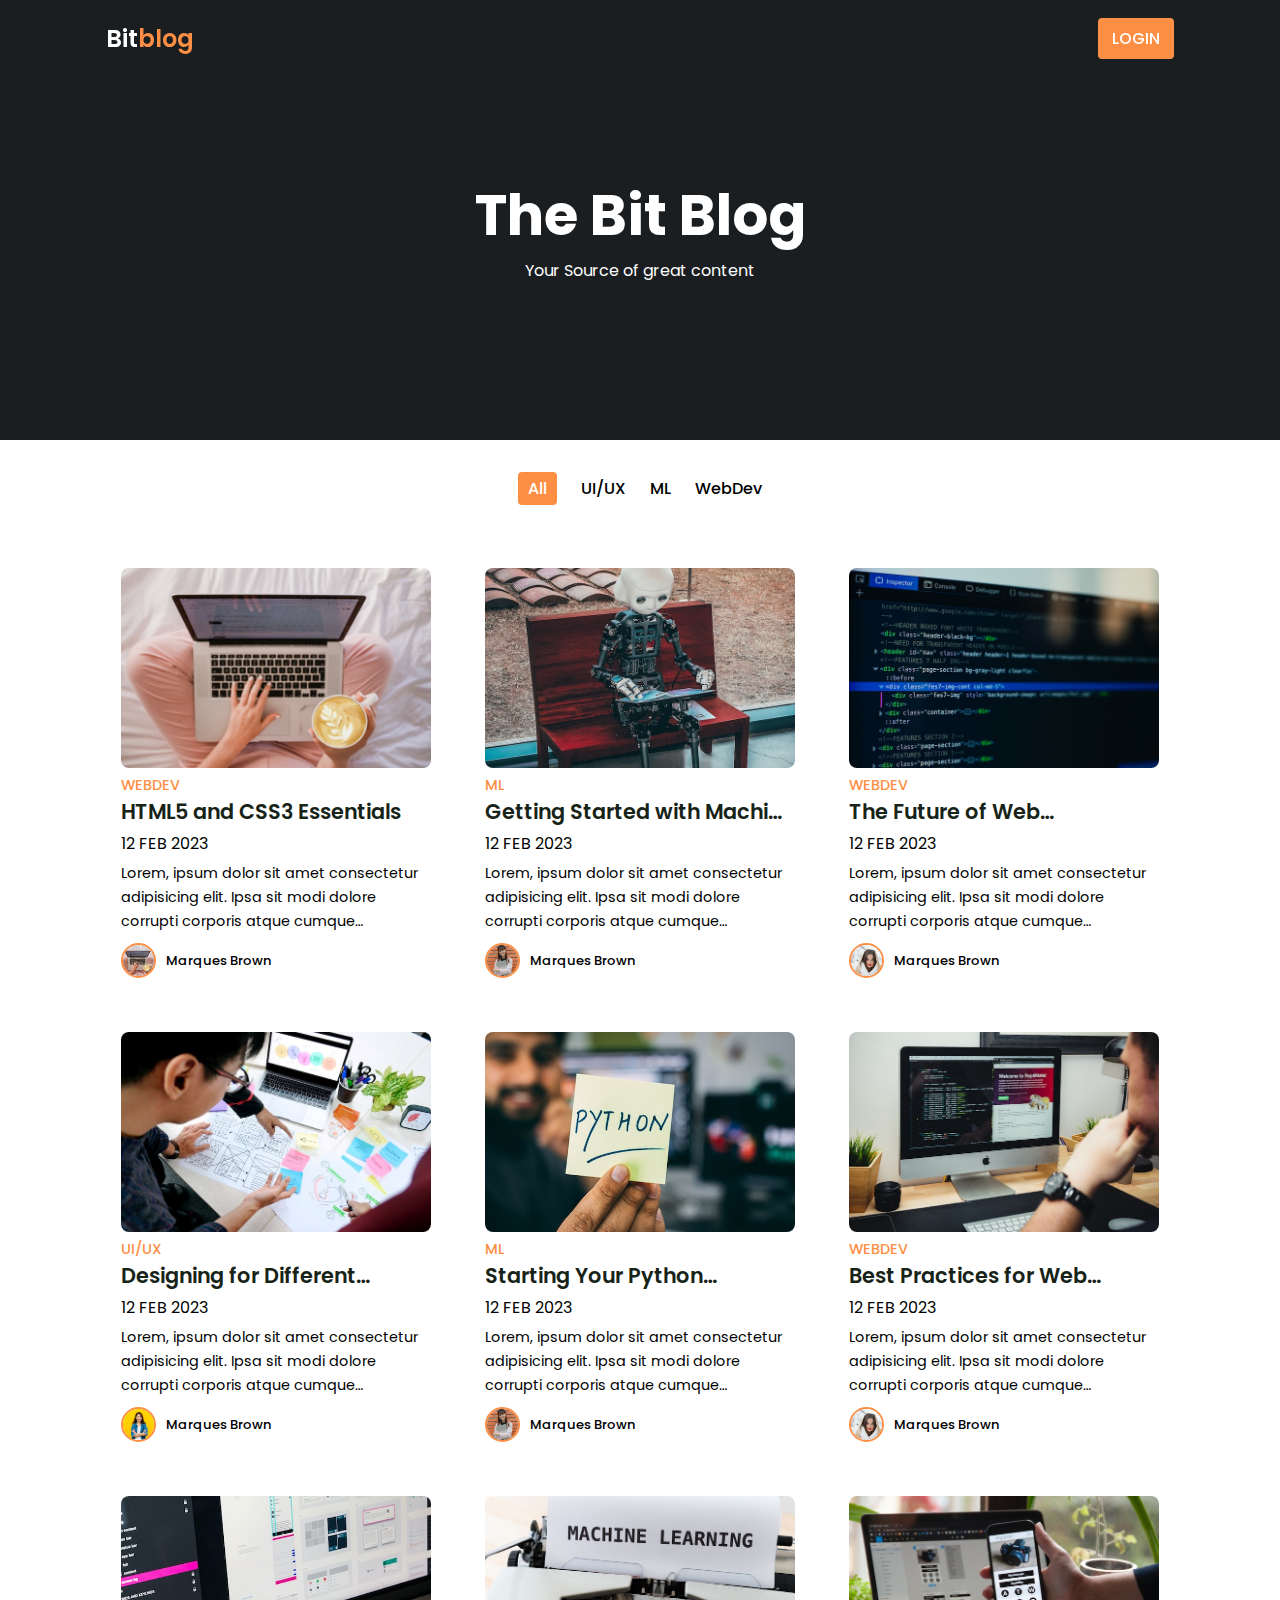
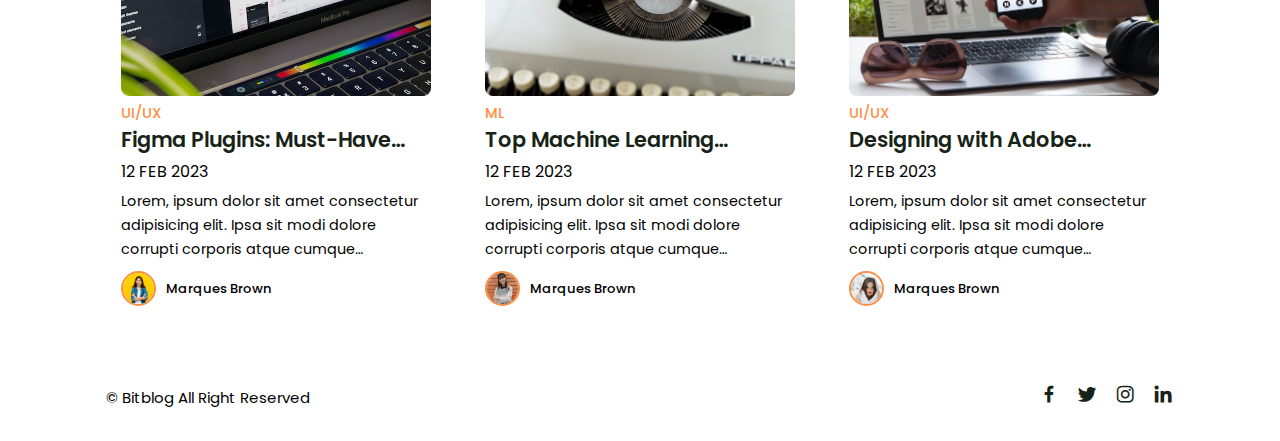
<file: index.html>
<!DOCTYPE html>
<html lang="en">
<head>
    <meta charset="UTF-8">
    <meta http-equiv="X-UA-Compatible" content="IE=edge">
    <meta name="viewport" content="width=device-width, initial-scale=1.0">
    <title>Blog Website</title>
    <link rel="stylesheet" href="css/style.css">
    <link href='https://unpkg.com/boxicons@2.1.4/css/boxicons.min.css' rel='stylesheet'>
    

</head>
<body>
    
    <header>
        <div class="nav container">
        <a href="#" class="logo">Bit<span>blog</span></a>
        <a href="#" class="login">Login</a>
    </div>
    </header>

    <section class="home" id="home">
        <div class="home-text container">
            <h2 class="home-title">The Bit Blog</h2>
            <span class="home-subtitle">Your Source of great content</span>
        </div>
    </section>
    
    <div class="post-filter container">
        <span class="filter-item active-filter" data-filter="all">All</span>
        <span class="filter-item " data-filter="ui">UI/UX</span>
        <span class="filter-item " data-filter="ml">ML</span>
        <span class="filter-item " data-filter="webdev">WebDev</span>
    </div>
<!--Post box 1-->
    <section class="post container">
        <div class="post-box webdev">
            <img src="img/web1.jpg" alt="" class="post-img">
            <h2 class="category">WebDev</h2>
            <a href="post-page1.html" class="post-title">
                HTML5 and CSS3 Essentials
            </a>
            <span class="post-date">12 feb 2023</span>
            <p class="post-description">Lorem, ipsum dolor sit amet consectetur adipisicing elit. Ipsa sit modi dolore corrupti corporis atque cumque consectetur cum culpa, iste at doloribus. Delectus doloribus, officia pariatur accusamus officiis libero neque!</p>
            <div class="profile">
                <img src="img/web1.jpg" alt="" class="profile-img">
                <span class="profile-name">Marques Brown</span>
            </div>
        </div>
<!--Post box 2-->
        <div class="post-box ml">
            <img src="img/ml1.jpg" alt="" class="post-img">
            <h2 class="category">ML</h2>
            <a href="post-page2.html" class="post-title">
                Getting Started with Machine Learning
            </a>
            <span class="post-date">12 feb 2023</span>
            <p class="post-description">Lorem, ipsum dolor sit amet consectetur adipisicing elit. Ipsa sit modi dolore corrupti corporis atque cumque consectetur cum culpa, iste at doloribus. Delectus doloribus, officia pariatur accusamus officiis libero neque!</p>
            <div class="profile">
                <img src="img/profile-2.jpg" alt="" class="profile-img">
                <span class="profile-name">Marques Brown</span>
            </div>
        </div>
<!--Post box 3-->
        <div class="post-box webdev">
            <img src="img/web2.jpg" alt="" class="post-img">
            <h2 class="category">WebDev</h2>
            <a href="post-page3.html" class="post-title">
                The Future of Web Development
            </a>
            <span class="post-date">12 feb 2023</span>
            <p class="post-description">Lorem, ipsum dolor sit amet consectetur adipisicing elit. Ipsa sit modi dolore corrupti corporis atque cumque consectetur cum culpa, iste at doloribus. Delectus doloribus, officia pariatur accusamus officiis libero neque!</p>
            <div class="profile">
                <img src="img/profile-3.jpg" alt="" class="profile-img">
                <span class="profile-name">Marques Brown</span>
            </div>
        </div>
<!--Post box 4-->
        <div class="post-box ui">
            <img src="img/ui1.jpg" alt="" class="post-img">
            <h2 class="category">UI/UX</h2>
            <a href="post-page4.html" class="post-title">
                Designing for Different Platforms with Figma
            </a>
            <span class="post-date">12 feb 2023</span>
            <p class="post-description">Lorem, ipsum dolor sit amet consectetur adipisicing elit. Ipsa sit modi dolore corrupti corporis atque cumque consectetur cum culpa, iste at doloribus. Delectus doloribus, officia pariatur accusamus officiis libero neque!</p>
            <div class="profile">
                <img src="img/profile-1.jpg" alt="" class="profile-img">
                <span class="profile-name">Marques Brown</span>
            </div>
        </div>
<!--Post box 5-->
        <div class="post-box ml">
            <img src="img/ml2.jpg" alt="" class="post-img">
            <h2 class="category">ML</h2>
            <a href="post-page5.html" class="post-title">
                Starting Your Python Programming Journey
            </a>
            <span class="post-date">12 feb 2023</span>
            <p class="post-description">Lorem, ipsum dolor sit amet consectetur adipisicing elit. Ipsa sit modi dolore corrupti corporis atque cumque consectetur cum culpa, iste at doloribus. Delectus doloribus, officia pariatur accusamus officiis libero neque!</p>
            <div class="profile">
                <img src="img/profile-2.jpg" alt="" class="profile-img">
                <span class="profile-name">Marques Brown</span>
            </div>
        </div>
<!--Post box 6-->
        <div class="post-box webdev">
            <img src="img/web3.jpg" alt="" class="post-img">
            <h2 class="category">WebDev</h2>
            <a href="post-page6.html" class="post-title">
                Best Practices for Web Accessibility
            </a>
            <span class="post-date">12 feb 2023</span>
            <p class="post-description">Lorem, ipsum dolor sit amet consectetur adipisicing elit. Ipsa sit modi dolore corrupti corporis atque cumque consectetur cum culpa, iste at doloribus. Delectus doloribus, officia pariatur accusamus officiis libero neque!</p>
            <div class="profile">
                <img src="img/profile-3.jpg" alt="" class="profile-img">
                <span class="profile-name">Marques Brown</span>
            </div>
        </div>
<!--Post box 7-->
        <div class="post-box ui">
            <img src="img/ui2.jpg" alt="" class="post-img">
            <h2 class="category">UI/UX</h2>
            <a href="post-page7.html" class="post-title">
                Figma Plugins: Must-Have Add-ons 
            </a>
            <span class="post-date">12 feb 2023</span>
            <p class="post-description">Lorem, ipsum dolor sit amet consectetur adipisicing elit. Ipsa sit modi dolore corrupti corporis atque cumque consectetur cum culpa, iste at doloribus. Delectus doloribus, officia pariatur accusamus officiis libero neque!</p>
            <div class="profile">
                <img src="img/profile-1.jpg" alt="" class="profile-img">
                <span class="profile-name">Marques Brown</span>
            </div>
        </div>
<!--Post box 8-->
        <div class="post-box ml">
            <img src="img/ml3.jpg" alt="" class="post-img">
            <h2 class="category">ML</h2>
            <a href="post-page8.html" class="post-title">
                Top Machine Learning Algorithms 
            </a>
            <span class="post-date">12 feb 2023</span>
            <p class="post-description">Lorem, ipsum dolor sit amet consectetur adipisicing elit. Ipsa sit modi dolore corrupti corporis atque cumque consectetur cum culpa, iste at doloribus. Delectus doloribus, officia pariatur accusamus officiis libero neque!</p>
            <div class="profile">
                <img src="img/profile-2.jpg" alt="" class="profile-img">
                <span class="profile-name">Marques Brown</span>
            </div>
        </div>
<!--Post box 9-->
        <div class="post-box ui">
            <img src="img/ui3.jpg" alt="" class="post-img">
            <h2 class="category">UI/UX</h2>
            <a href="post-page9.html" class="post-title">
                Designing with Adobe InDesign
            </a>
            <span class="post-date">12 feb 2023</span>
            <p class="post-description">Lorem, ipsum dolor sit amet consectetur adipisicing elit. Ipsa sit modi dolore corrupti corporis atque cumque consectetur cum culpa, iste at doloribus. Delectus doloribus, officia pariatur accusamus officiis libero neque!</p>
            <div class="profile">
                <img src="img/profile-3.jpg" alt="" class="profile-img">
                <span class="profile-name">Marques Brown</span>
            </div>
        </div>
    </section>

    <div class="footer container">
        <p>&#169; Bitblog All Right Reserved</p>
        <div class="social">
            <a href="#"><i class="bx bxl-facebook"></i></a>
            <a href="#"><i class="bx bxl-twitter"></i></a>
            <a href="#"><i class="bx bxl-instagram"></i></a>
            <a href="#"><i class="bx bxl-linkedin"></i></a>
            
        </div>
    </div>









    <script src="https://code.jquery.com/jquery-3.6.4.js" integrity="sha256-a9jBBRygX1Bh5lt8GZjXDzyOB+bWve9EiO7tROUtj/E=" crossorigin="anonymous"></script>

<script src="js/main.js"></script>
</body>
</html>
</file>
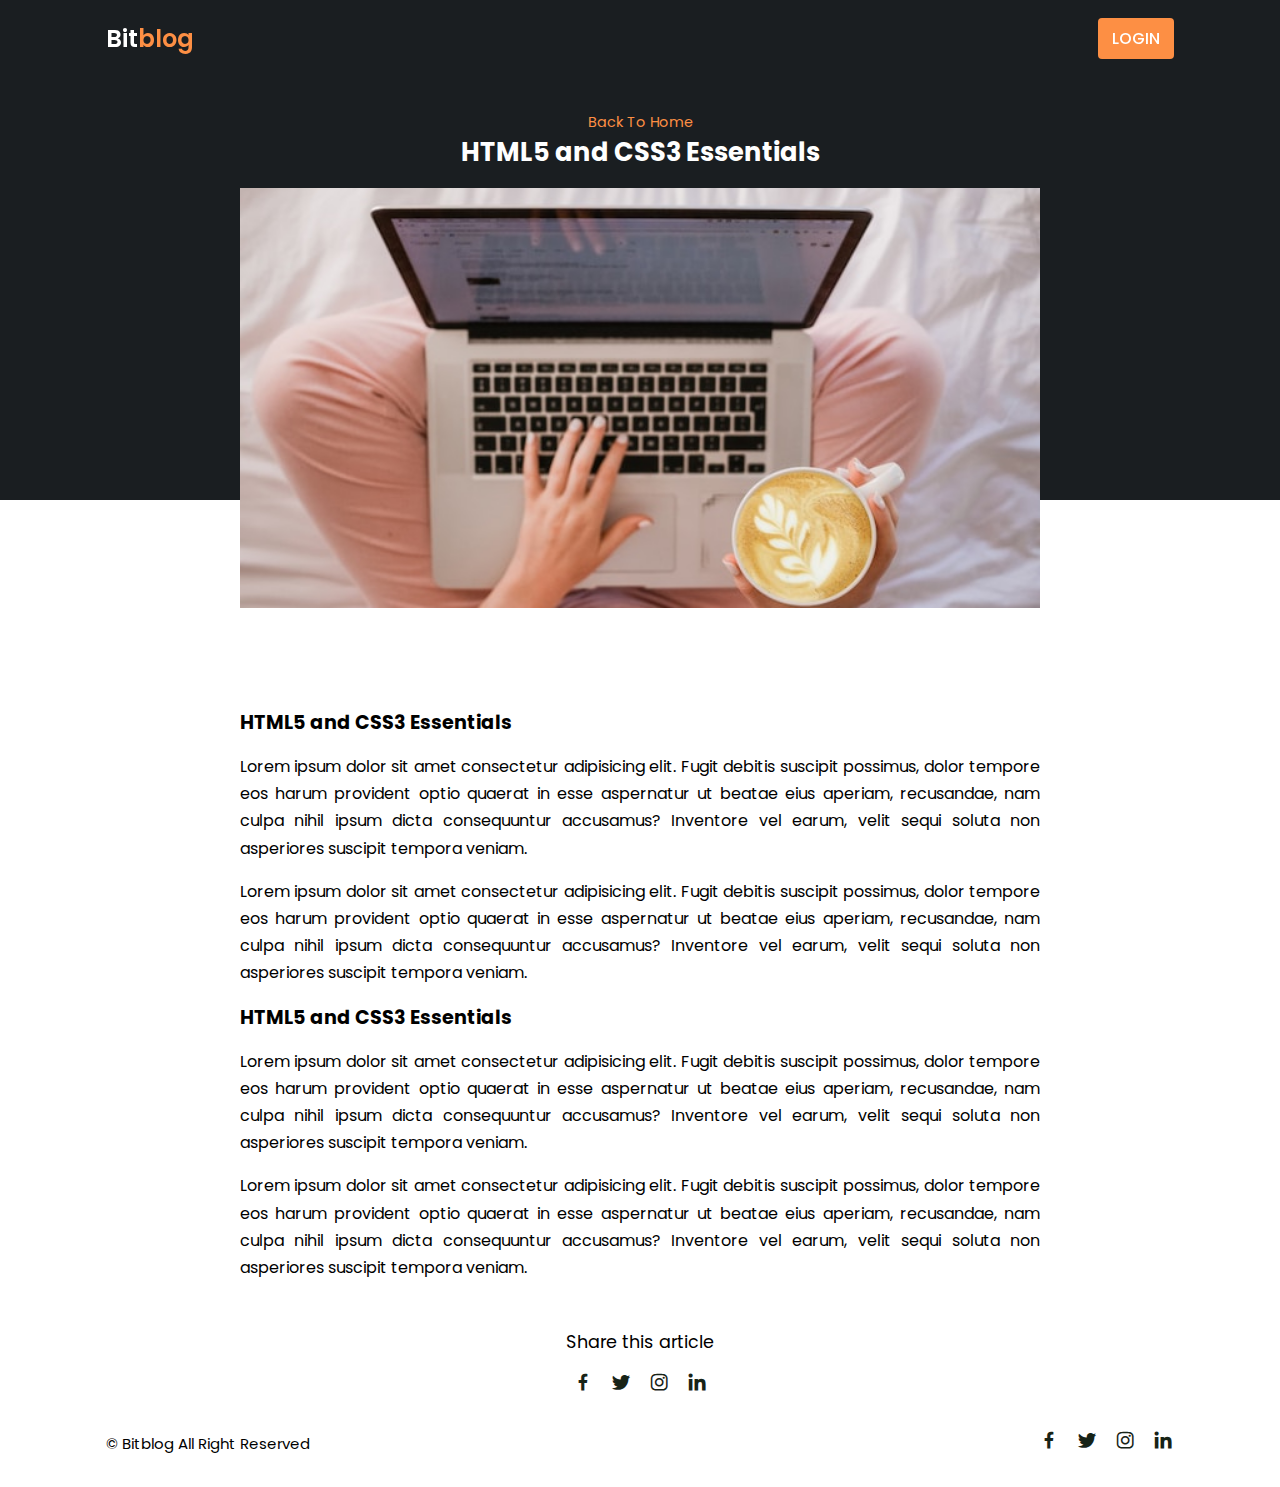
<file: post-page1.html>
<!DOCTYPE html>
<html lang="en">
<head>
    <meta charset="UTF-8">
    <meta http-equiv="X-UA-Compatible" content="IE=edge">
    <meta name="viewport" content="width=device-width, initial-scale=1.0">
    <title>Post Page</title>
    <link rel="stylesheet" href="css/style.css">
    <link href='https://unpkg.com/boxicons@2.1.4/css/boxicons.min.css' rel='stylesheet'>
    

</head>
<body>
    
    <header>
        <div class="nav container">
        <a href="index.html" class="logo">Bit<span>blog</span></a>
        <a href="#" class="login">Login</a>
    </div>
    </header>
    <section class="post-header">
        <div class="header-content post-container">
            <a href="index.html" class="back-home">Back To Home</a>
            <h1 class="header-title">HTML5 and CSS3 Essentials</h1>
            <img src="img/web1.jpg" alt="" class="header-img">
        </div>
    </section>
    
    
    <section class="post-content post-container">
        <h2 class="sub-heading">HTML5 and CSS3 Essentials</h2>
        <p class="post-text">Lorem ipsum dolor sit amet consectetur adipisicing elit. Fugit debitis suscipit possimus, dolor tempore eos harum provident optio quaerat in esse aspernatur ut beatae eius aperiam, recusandae, nam culpa nihil ipsum dicta consequuntur accusamus? Inventore vel earum, velit sequi soluta non asperiores suscipit tempora veniam.</p>
        <p class="post-text">Lorem ipsum dolor sit amet consectetur adipisicing elit. Fugit debitis suscipit possimus, dolor tempore eos harum provident optio quaerat in esse aspernatur ut beatae eius aperiam, recusandae, nam culpa nihil ipsum dicta consequuntur accusamus? Inventore vel earum, velit sequi soluta non asperiores suscipit tempora veniam.</p>
        <h2 class="sub-heading">HTML5 and CSS3 Essentials</h2>
        <p class="post-text">Lorem ipsum dolor sit amet consectetur adipisicing elit. Fugit debitis suscipit possimus, dolor tempore eos harum provident optio quaerat in esse aspernatur ut beatae eius aperiam, recusandae, nam culpa nihil ipsum dicta consequuntur accusamus? Inventore vel earum, velit sequi soluta non asperiores suscipit tempora veniam.</p>
        <p class="post-text">Lorem ipsum dolor sit amet consectetur adipisicing elit. Fugit debitis suscipit possimus, dolor tempore eos harum provident optio quaerat in esse aspernatur ut beatae eius aperiam, recusandae, nam culpa nihil ipsum dicta consequuntur accusamus? Inventore vel earum, velit sequi soluta non asperiores suscipit tempora veniam.</p>
    </section>

    <div class="share post-container">
        <span class="share-title">Share this article</span>
        <div class="social">
            <a href="#"><i class="bx bxl-facebook"></i></a>
            <a href="#"><i class="bx bxl-twitter"></i></a>
            <a href="#"><i class="bx bxl-instagram"></i></a>
            <a href="#"><i class="bx bxl-linkedin"></i></a>
            
        </div>
    </div>


    <div class="footer container">
        <p>&#169; Bitblog All Right Reserved</p>
        <div class="social">
            <a href="#"><i class="bx bxl-facebook"></i></a>
            <a href="#"><i class="bx bxl-twitter"></i></a>
            <a href="#"><i class="bx bxl-instagram"></i></a>
            <a href="#"><i class="bx bxl-linkedin"></i></a>
            
        </div>
    </div>









    <script src="https://code.jquery.com/jquery-3.6.4.js" integrity="sha256-a9jBBRygX1Bh5lt8GZjXDzyOB+bWve9EiO7tROUtj/E=" crossorigin="anonymous"></script>

<script src="js/main.js"></script>
</body>
</html>
</file>
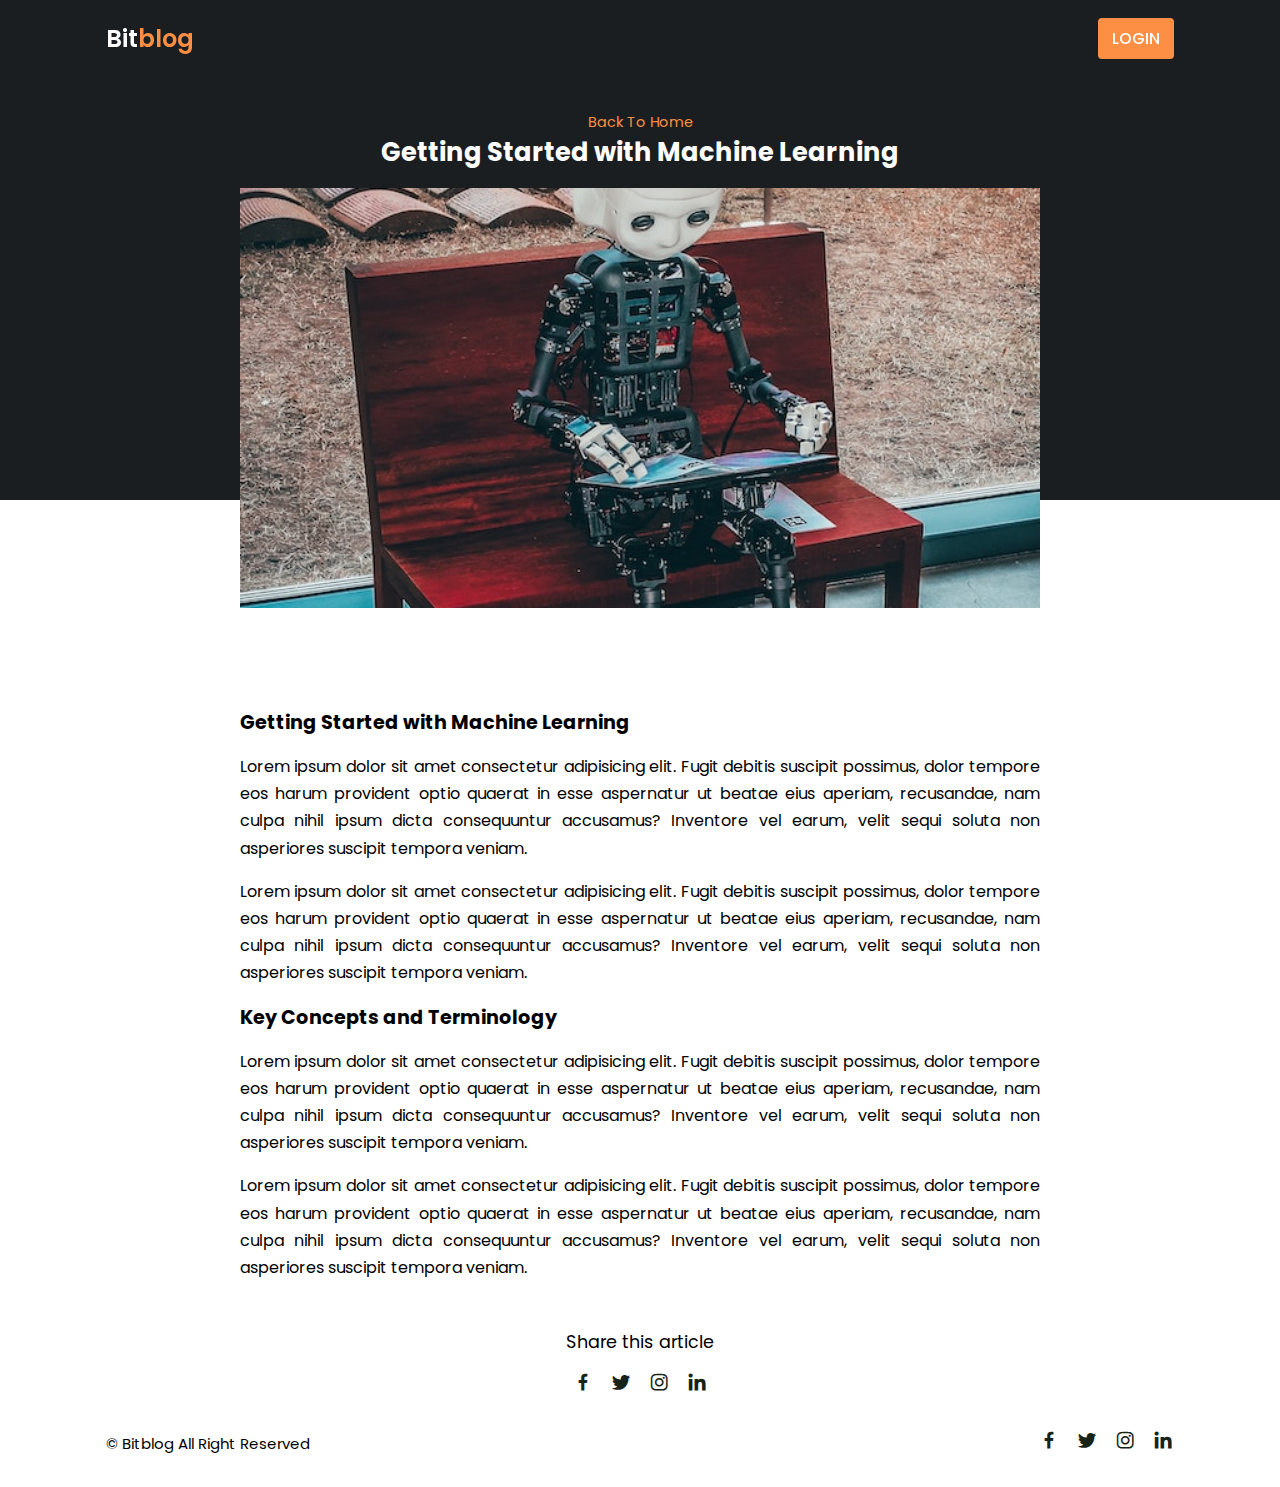
<file: post-page2.html>
<!DOCTYPE html>
<html lang="en">
<head>
    <meta charset="UTF-8">
    <meta http-equiv="X-UA-Compatible" content="IE=edge">
    <meta name="viewport" content="width=device-width, initial-scale=1.0">
    <title>Post Page</title>
    <link rel="stylesheet" href="css/style.css">
    <link href='https://unpkg.com/boxicons@2.1.4/css/boxicons.min.css' rel='stylesheet'>
    

</head>
<body>
    
    <header>
        <div class="nav container">
        <a href="index.html" class="logo">Bit<span>blog</span></a>
        <a href="#" class="login">Login</a>
    </div>
    </header>
    <section class="post-header">
        <div class="header-content post-container">
            <a href="index.html" class="back-home">Back To Home</a>
            <h1 class="header-title">Getting Started with Machine Learning</h1>
            <img src="img/ml1.jpg" alt="" class="header-img">
        </div>
    </section>
    
    
    <section class="post-content post-container">
        <h2 class="sub-heading">Getting Started with Machine Learning</h2>
        <p class="post-text">Lorem ipsum dolor sit amet consectetur adipisicing elit. Fugit debitis suscipit possimus, dolor tempore eos harum provident optio quaerat in esse aspernatur ut beatae eius aperiam, recusandae, nam culpa nihil ipsum dicta consequuntur accusamus? Inventore vel earum, velit sequi soluta non asperiores suscipit tempora veniam.</p>
        <p class="post-text">Lorem ipsum dolor sit amet consectetur adipisicing elit. Fugit debitis suscipit possimus, dolor tempore eos harum provident optio quaerat in esse aspernatur ut beatae eius aperiam, recusandae, nam culpa nihil ipsum dicta consequuntur accusamus? Inventore vel earum, velit sequi soluta non asperiores suscipit tempora veniam.</p>
        <h2 class="sub-heading">Key Concepts and Terminology</h2>
        <p class="post-text">Lorem ipsum dolor sit amet consectetur adipisicing elit. Fugit debitis suscipit possimus, dolor tempore eos harum provident optio quaerat in esse aspernatur ut beatae eius aperiam, recusandae, nam culpa nihil ipsum dicta consequuntur accusamus? Inventore vel earum, velit sequi soluta non asperiores suscipit tempora veniam.</p>
        <p class="post-text">Lorem ipsum dolor sit amet consectetur adipisicing elit. Fugit debitis suscipit possimus, dolor tempore eos harum provident optio quaerat in esse aspernatur ut beatae eius aperiam, recusandae, nam culpa nihil ipsum dicta consequuntur accusamus? Inventore vel earum, velit sequi soluta non asperiores suscipit tempora veniam.</p>
    </section>

    <div class="share post-container">
        <span class="share-title">Share this article</span>
        <div class="social">
            <a href="#"><i class="bx bxl-facebook"></i></a>
            <a href="#"><i class="bx bxl-twitter"></i></a>
            <a href="#"><i class="bx bxl-instagram"></i></a>
            <a href="#"><i class="bx bxl-linkedin"></i></a>
            
        </div>
    </div>


    <div class="footer container">
        <p>&#169; Bitblog All Right Reserved</p>
        <div class="social">
            <a href="#"><i class="bx bxl-facebook"></i></a>
            <a href="#"><i class="bx bxl-twitter"></i></a>
            <a href="#"><i class="bx bxl-instagram"></i></a>
            <a href="#"><i class="bx bxl-linkedin"></i></a>
            
        </div>
    </div>









    <script src="https://code.jquery.com/jquery-3.6.4.js" integrity="sha256-a9jBBRygX1Bh5lt8GZjXDzyOB+bWve9EiO7tROUtj/E=" crossorigin="anonymous"></script>

<script src="js/main.js"></script>
</body>
</html>
</file>
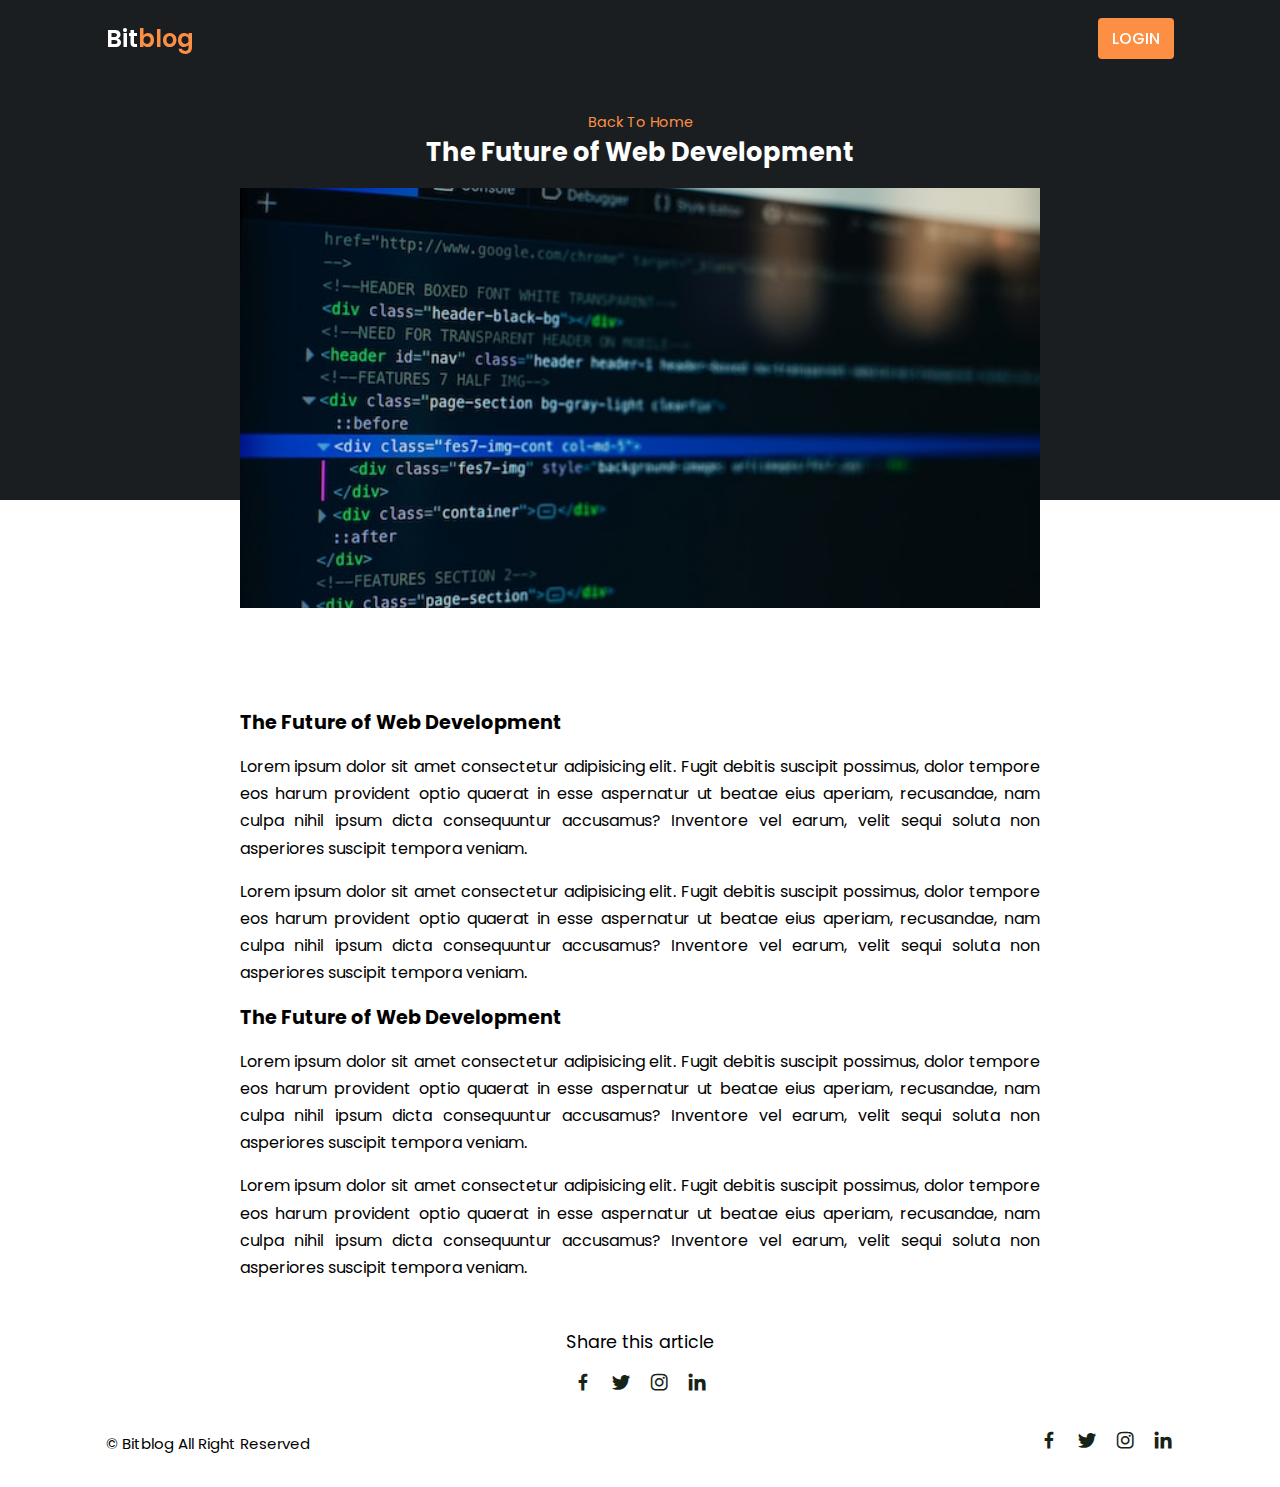
<file: post-page3.html>
<!DOCTYPE html>
<html lang="en">
<head>
    <meta charset="UTF-8">
    <meta http-equiv="X-UA-Compatible" content="IE=edge">
    <meta name="viewport" content="width=device-width, initial-scale=1.0">
    <title>Post Page</title>
    <link rel="stylesheet" href="css/style.css">
    <link href='https://unpkg.com/boxicons@2.1.4/css/boxicons.min.css' rel='stylesheet'>
    

</head>
<body>
    
    <header>
        <div class="nav container">
        <a href="index.html" class="logo">Bit<span>blog</span></a>
        <a href="#" class="login">Login</a>
    </div>
    </header>
    <section class="post-header">
        <div class="header-content post-container">
            <a href="index.html" class="back-home">Back To Home</a>
            <h1 class="header-title">The Future of Web Development</h1>
            <img src="img/web2.jpg" alt="" class="header-img">
        </div>
    </section>
    
    
    <section class="post-content post-container">
        <h2 class="sub-heading">The Future of Web Development</h2>
        <p class="post-text">Lorem ipsum dolor sit amet consectetur adipisicing elit. Fugit debitis suscipit possimus, dolor tempore eos harum provident optio quaerat in esse aspernatur ut beatae eius aperiam, recusandae, nam culpa nihil ipsum dicta consequuntur accusamus? Inventore vel earum, velit sequi soluta non asperiores suscipit tempora veniam.</p>
        <p class="post-text">Lorem ipsum dolor sit amet consectetur adipisicing elit. Fugit debitis suscipit possimus, dolor tempore eos harum provident optio quaerat in esse aspernatur ut beatae eius aperiam, recusandae, nam culpa nihil ipsum dicta consequuntur accusamus? Inventore vel earum, velit sequi soluta non asperiores suscipit tempora veniam.</p>
        <h2 class="sub-heading">The Future of Web Development</h2>
        <p class="post-text">Lorem ipsum dolor sit amet consectetur adipisicing elit. Fugit debitis suscipit possimus, dolor tempore eos harum provident optio quaerat in esse aspernatur ut beatae eius aperiam, recusandae, nam culpa nihil ipsum dicta consequuntur accusamus? Inventore vel earum, velit sequi soluta non asperiores suscipit tempora veniam.</p>
        <p class="post-text">Lorem ipsum dolor sit amet consectetur adipisicing elit. Fugit debitis suscipit possimus, dolor tempore eos harum provident optio quaerat in esse aspernatur ut beatae eius aperiam, recusandae, nam culpa nihil ipsum dicta consequuntur accusamus? Inventore vel earum, velit sequi soluta non asperiores suscipit tempora veniam.</p>
    </section>

    <div class="share post-container">
        <span class="share-title">Share this article</span>
        <div class="social">
            <a href="#"><i class="bx bxl-facebook"></i></a>
            <a href="#"><i class="bx bxl-twitter"></i></a>
            <a href="#"><i class="bx bxl-instagram"></i></a>
            <a href="#"><i class="bx bxl-linkedin"></i></a>
            
        </div>
    </div>


    <div class="footer container">
        <p>&#169; Bitblog All Right Reserved</p>
        <div class="social">
            <a href="#"><i class="bx bxl-facebook"></i></a>
            <a href="#"><i class="bx bxl-twitter"></i></a>
            <a href="#"><i class="bx bxl-instagram"></i></a>
            <a href="#"><i class="bx bxl-linkedin"></i></a>
            
        </div>
    </div>









    <script src="https://code.jquery.com/jquery-3.6.4.js" integrity="sha256-a9jBBRygX1Bh5lt8GZjXDzyOB+bWve9EiO7tROUtj/E=" crossorigin="anonymous"></script>

<script src="js/main.js"></script>
</body>
</html>
</file>
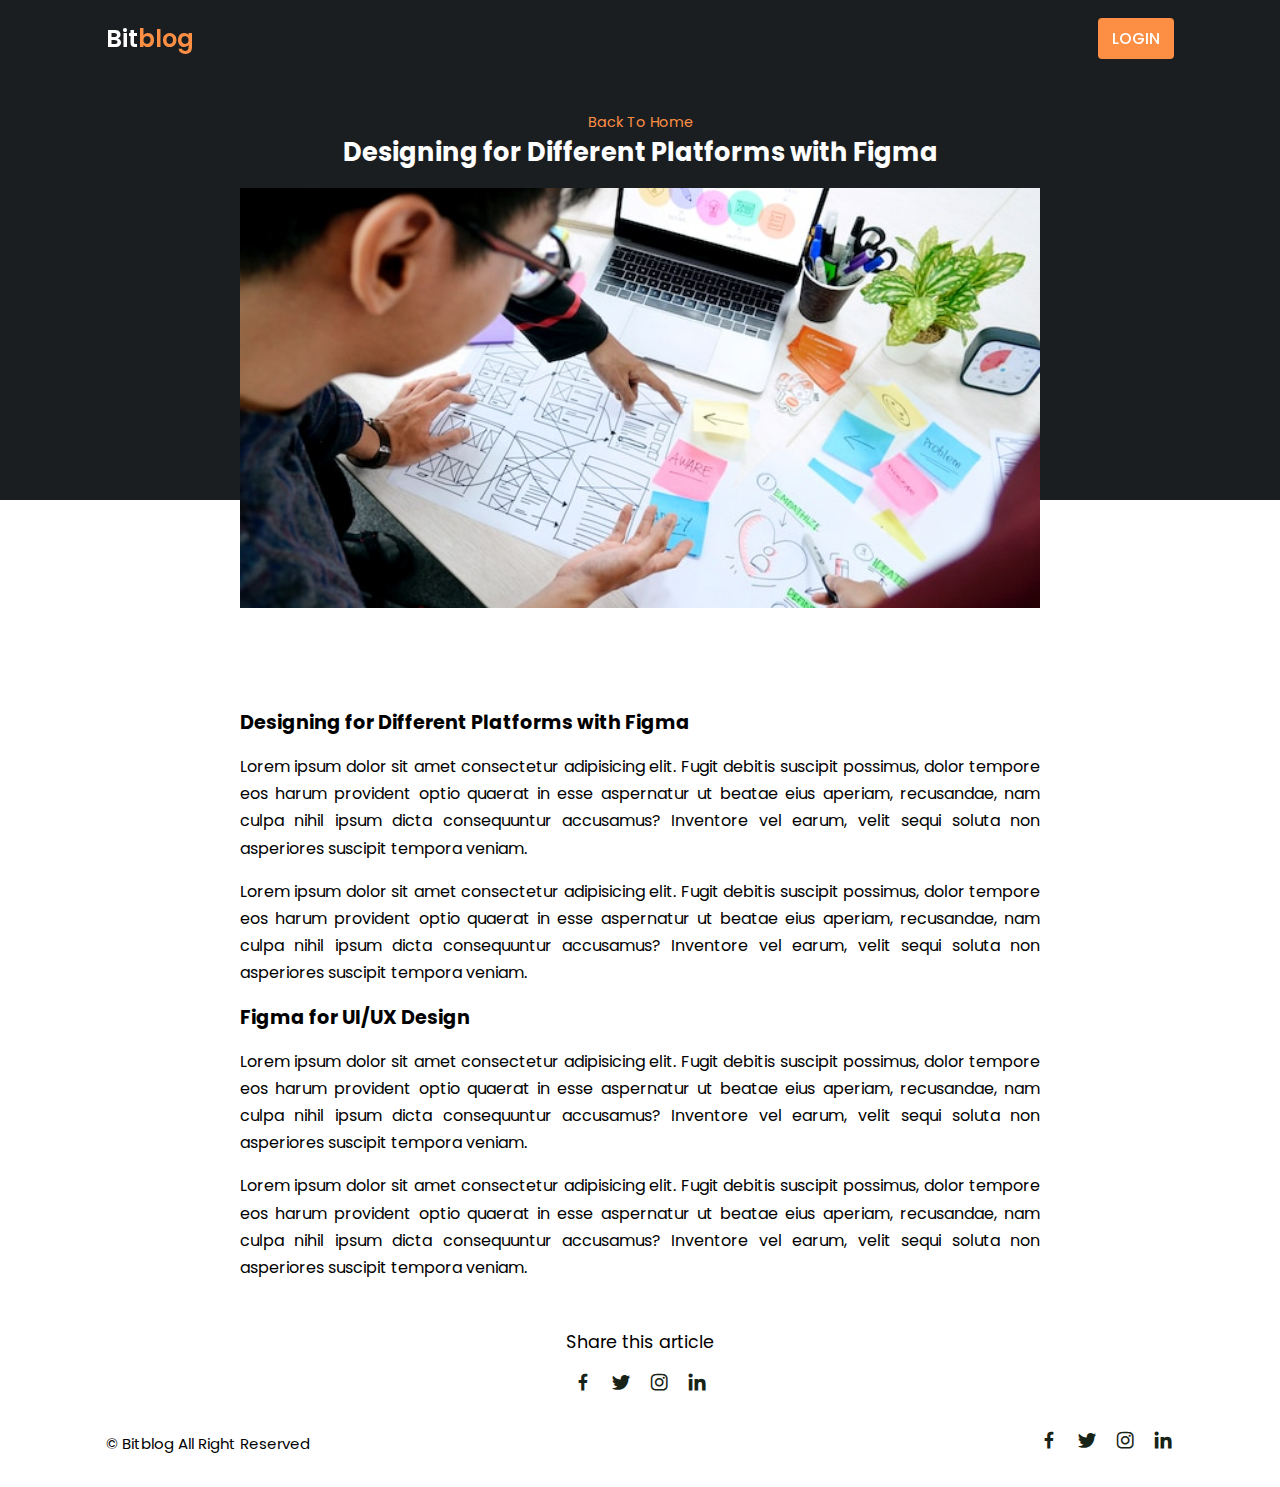
<file: post-page4.html>
<!DOCTYPE html>
<html lang="en">
<head>
    <meta charset="UTF-8">
    <meta http-equiv="X-UA-Compatible" content="IE=edge">
    <meta name="viewport" content="width=device-width, initial-scale=1.0">
    <title>Post Page</title>
    <link rel="stylesheet" href="css/style.css">
    <link href='https://unpkg.com/boxicons@2.1.4/css/boxicons.min.css' rel='stylesheet'>
    

</head>
<body>
    
    <header>
        <div class="nav container">
        <a href="index.html" class="logo">Bit<span>blog</span></a>
        <a href="#" class="login">Login</a>
    </div>
    </header>
    <section class="post-header">
        <div class="header-content post-container">
            <a href="index.html" class="back-home">Back To Home</a>
            <h1 class="header-title">Designing for Different Platforms with Figma</h1>
            <img src="img/ui1.jpg" alt="" class="header-img">
        </div>
    </section>
    
    
    <section class="post-content post-container">
        <h2 class="sub-heading">Designing for Different Platforms with Figma</h2>
        <p class="post-text">Lorem ipsum dolor sit amet consectetur adipisicing elit. Fugit debitis suscipit possimus, dolor tempore eos harum provident optio quaerat in esse aspernatur ut beatae eius aperiam, recusandae, nam culpa nihil ipsum dicta consequuntur accusamus? Inventore vel earum, velit sequi soluta non asperiores suscipit tempora veniam.</p>
        <p class="post-text">Lorem ipsum dolor sit amet consectetur adipisicing elit. Fugit debitis suscipit possimus, dolor tempore eos harum provident optio quaerat in esse aspernatur ut beatae eius aperiam, recusandae, nam culpa nihil ipsum dicta consequuntur accusamus? Inventore vel earum, velit sequi soluta non asperiores suscipit tempora veniam.</p>
        <h2 class="sub-heading">Figma for UI/UX Design</h2>
        <p class="post-text">Lorem ipsum dolor sit amet consectetur adipisicing elit. Fugit debitis suscipit possimus, dolor tempore eos harum provident optio quaerat in esse aspernatur ut beatae eius aperiam, recusandae, nam culpa nihil ipsum dicta consequuntur accusamus? Inventore vel earum, velit sequi soluta non asperiores suscipit tempora veniam.</p>
        <p class="post-text">Lorem ipsum dolor sit amet consectetur adipisicing elit. Fugit debitis suscipit possimus, dolor tempore eos harum provident optio quaerat in esse aspernatur ut beatae eius aperiam, recusandae, nam culpa nihil ipsum dicta consequuntur accusamus? Inventore vel earum, velit sequi soluta non asperiores suscipit tempora veniam.</p>
    </section>

    <div class="share post-container">
        <span class="share-title">Share this article</span>
        <div class="social">
            <a href="#"><i class="bx bxl-facebook"></i></a>
            <a href="#"><i class="bx bxl-twitter"></i></a>
            <a href="#"><i class="bx bxl-instagram"></i></a>
            <a href="#"><i class="bx bxl-linkedin"></i></a>
            
        </div>
    </div>


    <div class="footer container">
        <p>&#169; Bitblog All Right Reserved</p>
        <div class="social">
            <a href="#"><i class="bx bxl-facebook"></i></a>
            <a href="#"><i class="bx bxl-twitter"></i></a>
            <a href="#"><i class="bx bxl-instagram"></i></a>
            <a href="#"><i class="bx bxl-linkedin"></i></a>
            
        </div>
    </div>









    <script src="https://code.jquery.com/jquery-3.6.4.js" integrity="sha256-a9jBBRygX1Bh5lt8GZjXDzyOB+bWve9EiO7tROUtj/E=" crossorigin="anonymous"></script>

<script src="js/main.js"></script>
</body>
</html>
</file>
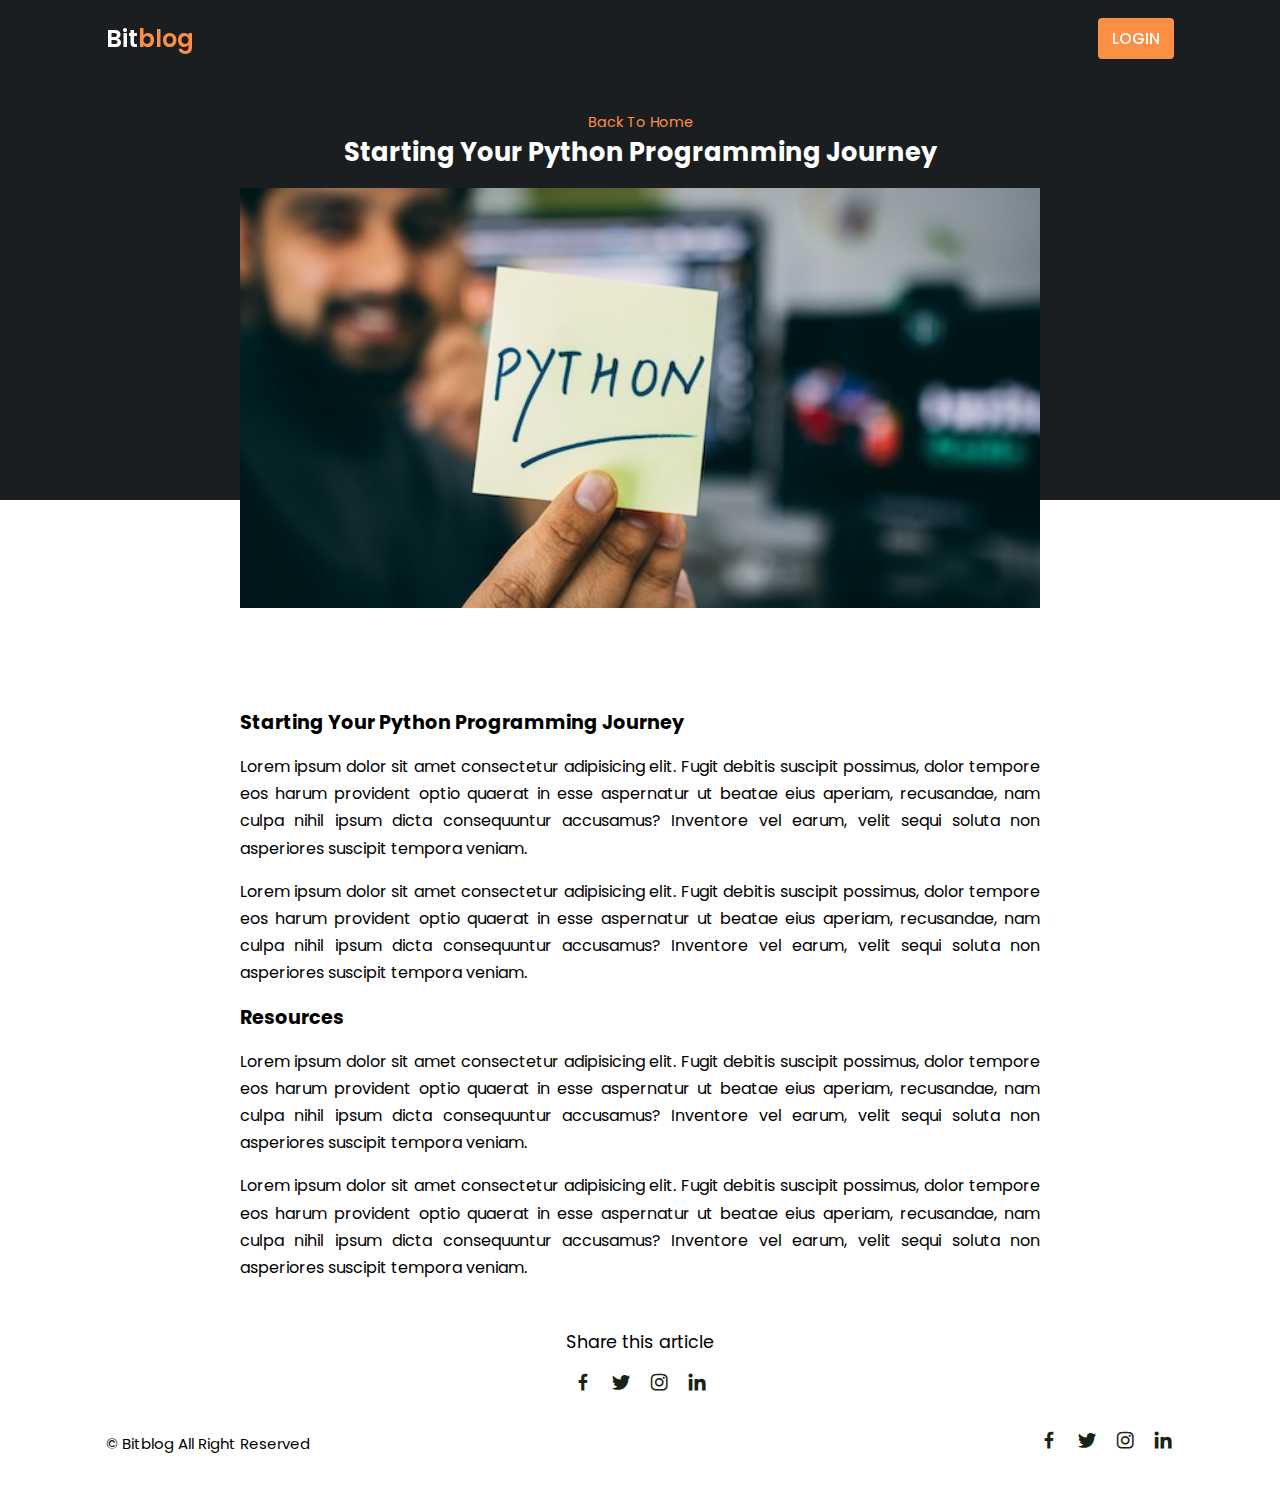
<file: post-page5.html>
<!DOCTYPE html>
<html lang="en">
<head>
    <meta charset="UTF-8">
    <meta http-equiv="X-UA-Compatible" content="IE=edge">
    <meta name="viewport" content="width=device-width, initial-scale=1.0">
    <title>Post Page</title>
    <link rel="stylesheet" href="css/style.css">
    <link href='https://unpkg.com/boxicons@2.1.4/css/boxicons.min.css' rel='stylesheet'>
    

</head>
<body>
    
    <header>
        <div class="nav container">
        <a href="index.html" class="logo">Bit<span>blog</span></a>
        <a href="#" class="login">Login</a>
    </div>
    </header>
    <section class="post-header">
        <div class="header-content post-container">
            <a href="index.html" class="back-home">Back To Home</a>
            <h1 class="header-title">Starting Your Python Programming Journey</h1>
            <img src="img/ml2.jpg" alt="" class="header-img">
        </div>
    </section>
    
    
    <section class="post-content post-container">
        <h2 class="sub-heading">Starting Your Python Programming Journey</h2>
        <p class="post-text">Lorem ipsum dolor sit amet consectetur adipisicing elit. Fugit debitis suscipit possimus, dolor tempore eos harum provident optio quaerat in esse aspernatur ut beatae eius aperiam, recusandae, nam culpa nihil ipsum dicta consequuntur accusamus? Inventore vel earum, velit sequi soluta non asperiores suscipit tempora veniam.</p>
        <p class="post-text">Lorem ipsum dolor sit amet consectetur adipisicing elit. Fugit debitis suscipit possimus, dolor tempore eos harum provident optio quaerat in esse aspernatur ut beatae eius aperiam, recusandae, nam culpa nihil ipsum dicta consequuntur accusamus? Inventore vel earum, velit sequi soluta non asperiores suscipit tempora veniam.</p>
        <h2 class="sub-heading">Resources</h2>
        <p class="post-text">Lorem ipsum dolor sit amet consectetur adipisicing elit. Fugit debitis suscipit possimus, dolor tempore eos harum provident optio quaerat in esse aspernatur ut beatae eius aperiam, recusandae, nam culpa nihil ipsum dicta consequuntur accusamus? Inventore vel earum, velit sequi soluta non asperiores suscipit tempora veniam.</p>
        <p class="post-text">Lorem ipsum dolor sit amet consectetur adipisicing elit. Fugit debitis suscipit possimus, dolor tempore eos harum provident optio quaerat in esse aspernatur ut beatae eius aperiam, recusandae, nam culpa nihil ipsum dicta consequuntur accusamus? Inventore vel earum, velit sequi soluta non asperiores suscipit tempora veniam.</p>
    </section>

    <div class="share post-container">
        <span class="share-title">Share this article</span>
        <div class="social">
            <a href="#"><i class="bx bxl-facebook"></i></a>
            <a href="#"><i class="bx bxl-twitter"></i></a>
            <a href="#"><i class="bx bxl-instagram"></i></a>
            <a href="#"><i class="bx bxl-linkedin"></i></a>
            
        </div>
    </div>


    <div class="footer container">
        <p>&#169; Bitblog All Right Reserved</p>
        <div class="social">
            <a href="#"><i class="bx bxl-facebook"></i></a>
            <a href="#"><i class="bx bxl-twitter"></i></a>
            <a href="#"><i class="bx bxl-instagram"></i></a>
            <a href="#"><i class="bx bxl-linkedin"></i></a>
            
        </div>
    </div>









    <script src="https://code.jquery.com/jquery-3.6.4.js" integrity="sha256-a9jBBRygX1Bh5lt8GZjXDzyOB+bWve9EiO7tROUtj/E=" crossorigin="anonymous"></script>

<script src="js/main.js"></script>
</body>
</html>
</file>
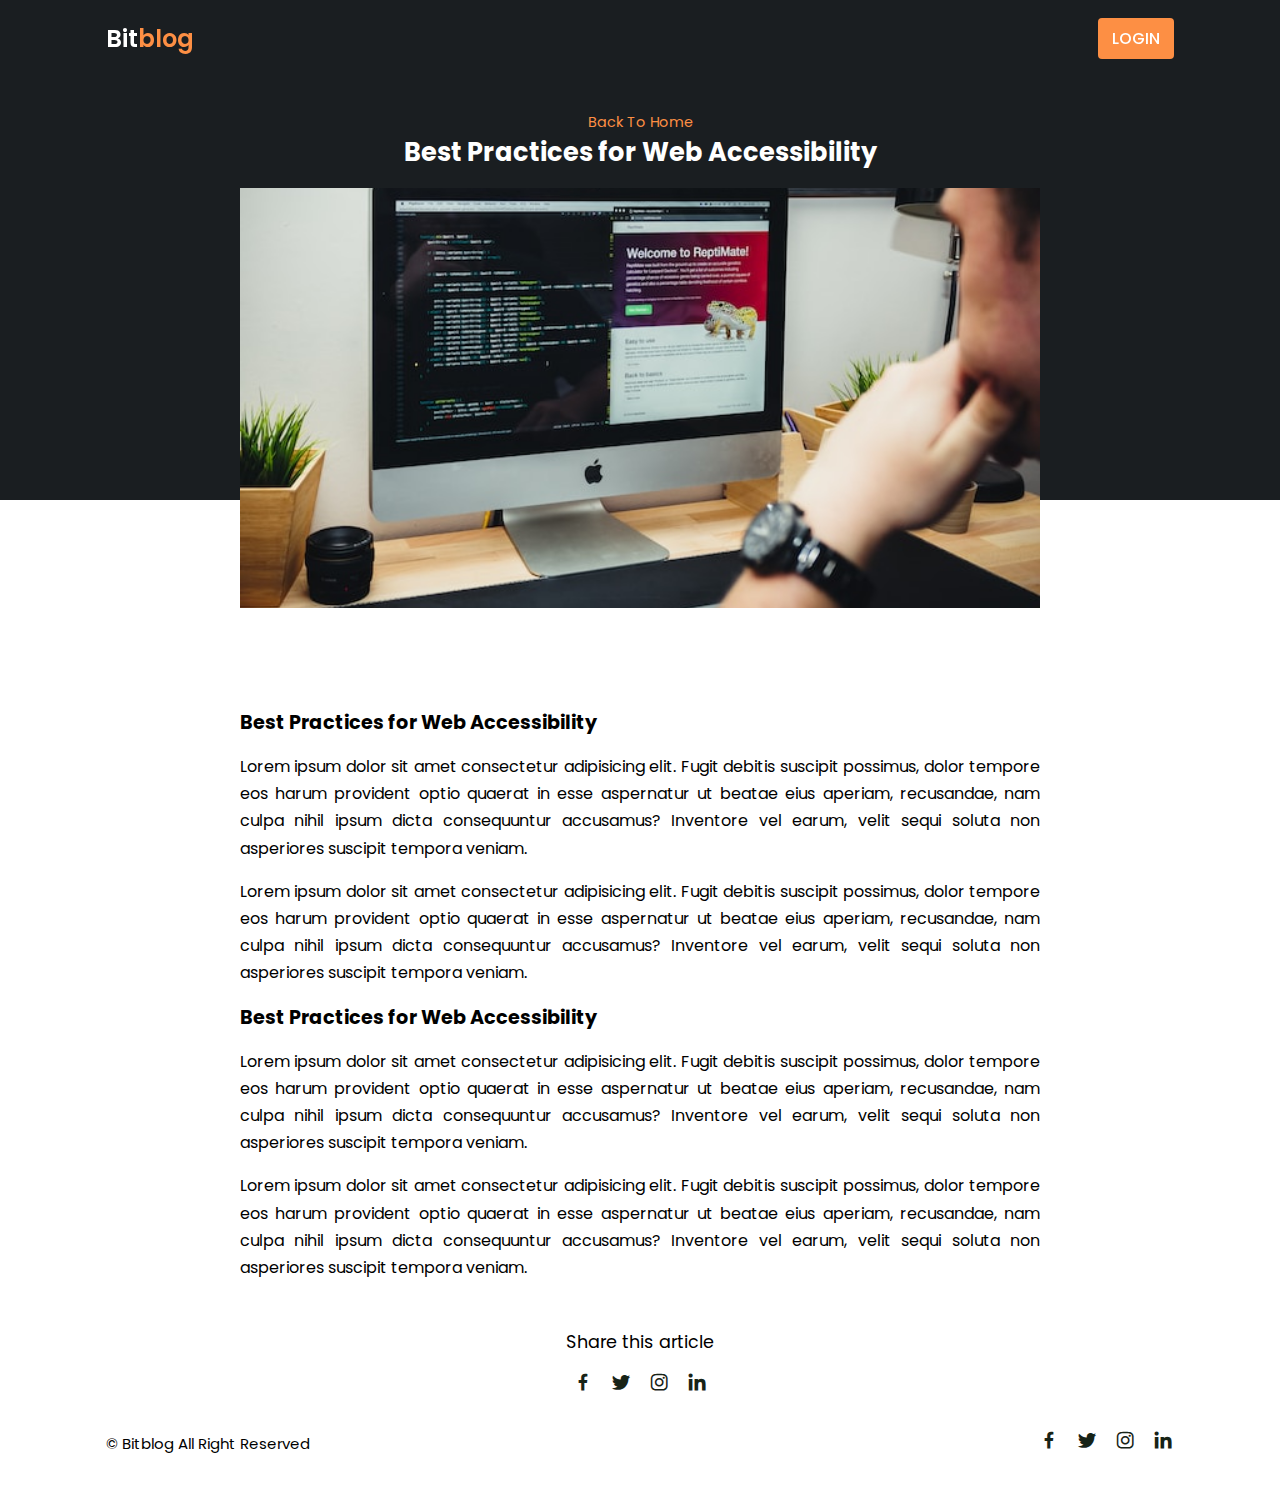
<file: post-page6.html>
<!DOCTYPE html>
<html lang="en">
<head>
    <meta charset="UTF-8">
    <meta http-equiv="X-UA-Compatible" content="IE=edge">
    <meta name="viewport" content="width=device-width, initial-scale=1.0">
    <title>Post Page</title>
    <link rel="stylesheet" href="css/style.css">
    <link href='https://unpkg.com/boxicons@2.1.4/css/boxicons.min.css' rel='stylesheet'>
    

</head>
<body>
    
    <header>
        <div class="nav container">
        <a href="index.html" class="logo">Bit<span>blog</span></a>
        <a href="#" class="login">Login</a>
    </div>
    </header>
    <section class="post-header">
        <div class="header-content post-container">
            <a href="index.html" class="back-home">Back To Home</a>
            <h1 class="header-title">Best Practices for Web Accessibility</h1>
            <img src="img/web3.jpg" alt="" class="header-img">
        </div>
    </section>
    
    
    <section class="post-content post-container">
        <h2 class="sub-heading">Best Practices for Web Accessibility</h2>
        <p class="post-text">Lorem ipsum dolor sit amet consectetur adipisicing elit. Fugit debitis suscipit possimus, dolor tempore eos harum provident optio quaerat in esse aspernatur ut beatae eius aperiam, recusandae, nam culpa nihil ipsum dicta consequuntur accusamus? Inventore vel earum, velit sequi soluta non asperiores suscipit tempora veniam.</p>
        <p class="post-text">Lorem ipsum dolor sit amet consectetur adipisicing elit. Fugit debitis suscipit possimus, dolor tempore eos harum provident optio quaerat in esse aspernatur ut beatae eius aperiam, recusandae, nam culpa nihil ipsum dicta consequuntur accusamus? Inventore vel earum, velit sequi soluta non asperiores suscipit tempora veniam.</p>
        <h2 class="sub-heading">Best Practices for Web Accessibility</h2>
        <p class="post-text">Lorem ipsum dolor sit amet consectetur adipisicing elit. Fugit debitis suscipit possimus, dolor tempore eos harum provident optio quaerat in esse aspernatur ut beatae eius aperiam, recusandae, nam culpa nihil ipsum dicta consequuntur accusamus? Inventore vel earum, velit sequi soluta non asperiores suscipit tempora veniam.</p>
        <p class="post-text">Lorem ipsum dolor sit amet consectetur adipisicing elit. Fugit debitis suscipit possimus, dolor tempore eos harum provident optio quaerat in esse aspernatur ut beatae eius aperiam, recusandae, nam culpa nihil ipsum dicta consequuntur accusamus? Inventore vel earum, velit sequi soluta non asperiores suscipit tempora veniam.</p>
    </section>

    <div class="share post-container">
        <span class="share-title">Share this article</span>
        <div class="social">
            <a href="#"><i class="bx bxl-facebook"></i></a>
            <a href="#"><i class="bx bxl-twitter"></i></a>
            <a href="#"><i class="bx bxl-instagram"></i></a>
            <a href="#"><i class="bx bxl-linkedin"></i></a>
            
        </div>
    </div>


    <div class="footer container">
        <p>&#169; Bitblog All Right Reserved</p>
        <div class="social">
            <a href="#"><i class="bx bxl-facebook"></i></a>
            <a href="#"><i class="bx bxl-twitter"></i></a>
            <a href="#"><i class="bx bxl-instagram"></i></a>
            <a href="#"><i class="bx bxl-linkedin"></i></a>
            
        </div>
    </div>









    <script src="https://code.jquery.com/jquery-3.6.4.js" integrity="sha256-a9jBBRygX1Bh5lt8GZjXDzyOB+bWve9EiO7tROUtj/E=" crossorigin="anonymous"></script>

<script src="js/main.js"></script>
</body>
</html>
</file>
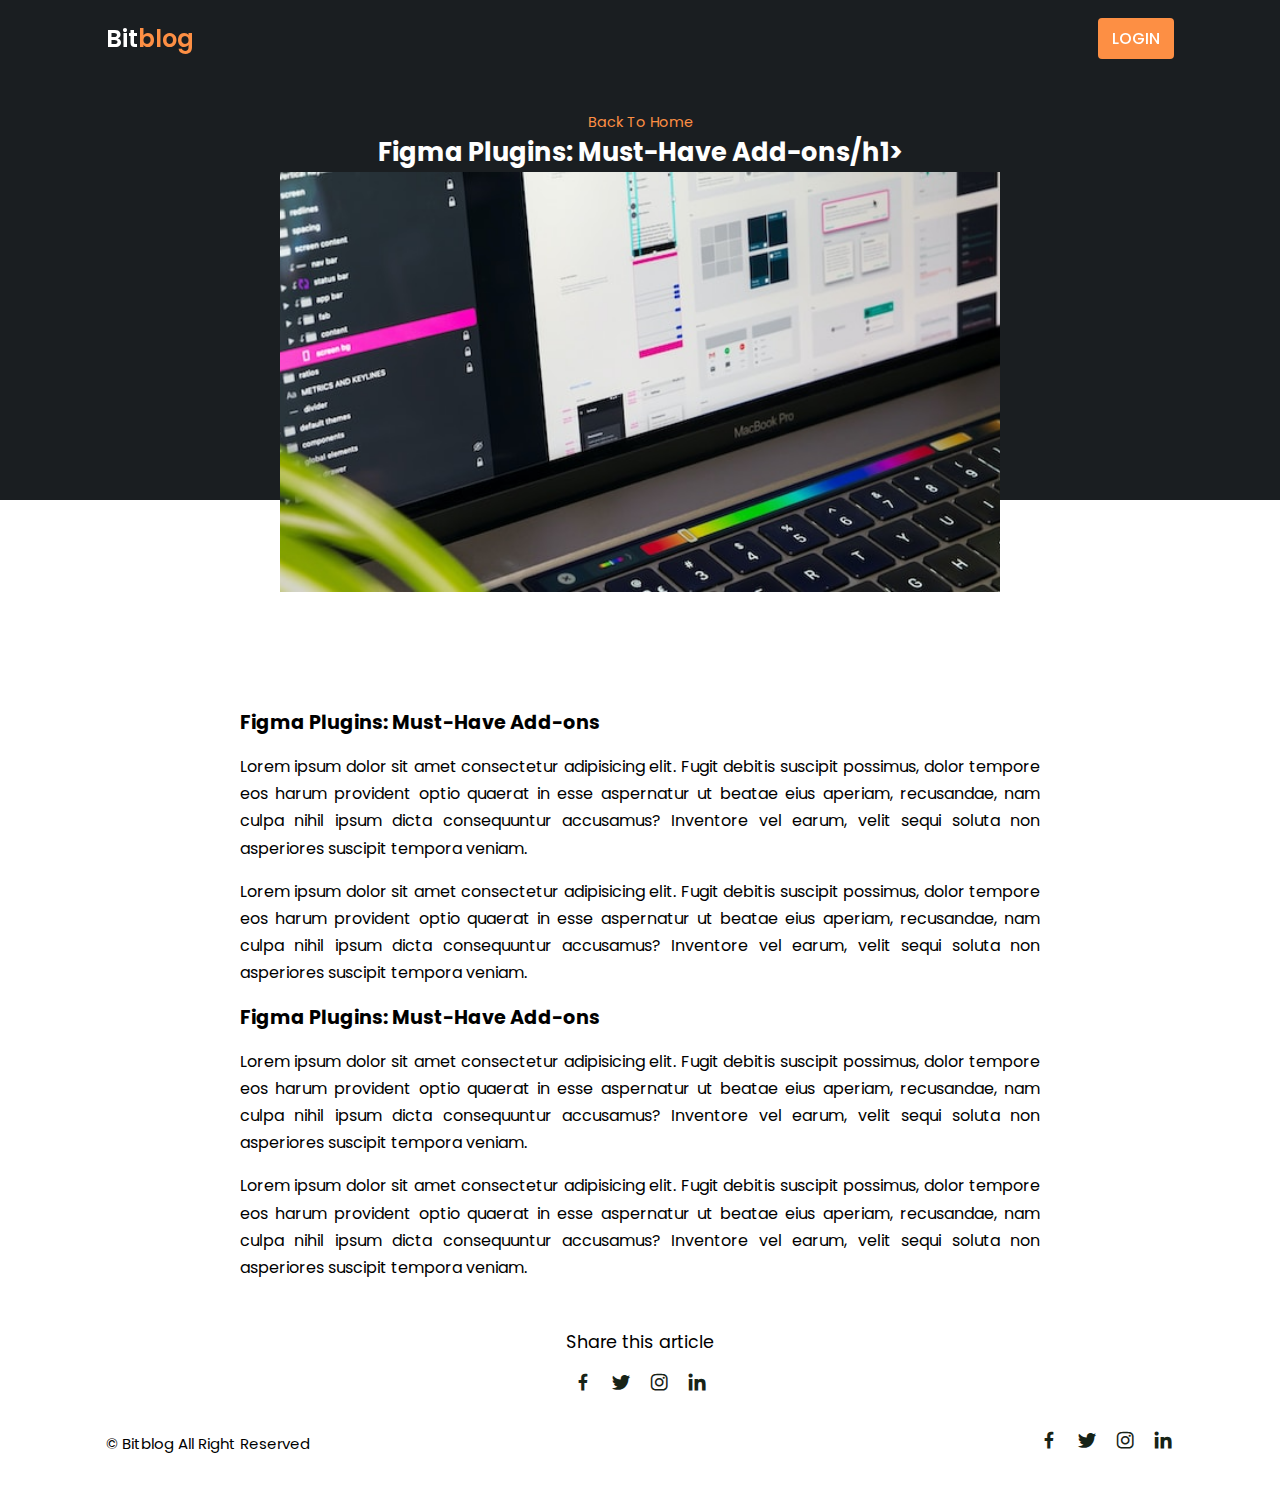
<file: post-page7.html>
<!DOCTYPE html>
<html lang="en">
<head>
    <meta charset="UTF-8">
    <meta http-equiv="X-UA-Compatible" content="IE=edge">
    <meta name="viewport" content="width=device-width, initial-scale=1.0">
    <title>Post Page</title>
    <link rel="stylesheet" href="css/style.css">
    <link href='https://unpkg.com/boxicons@2.1.4/css/boxicons.min.css' rel='stylesheet'>
    

</head>
<body>
    
    <header>
        <div class="nav container">
        <a href="index.html" class="logo">Bit<span>blog</span></a>
        <a href="#" class="login">Login</a>
    </div>
    </header>
    <section class="post-header">
        <div class="header-content post-container">
            <a href="index.html" class="back-home">Back To Home</a>
            <h1 class="header-title">Figma Plugins: Must-Have Add-ons/h1>
            <img src="img/ui2.jpg" alt="" class="header-img">
        </div>
    </section>
    
    
    <section class="post-content post-container">
        <h2 class="sub-heading">Figma Plugins: Must-Have Add-ons</h2>
        <p class="post-text">Lorem ipsum dolor sit amet consectetur adipisicing elit. Fugit debitis suscipit possimus, dolor tempore eos harum provident optio quaerat in esse aspernatur ut beatae eius aperiam, recusandae, nam culpa nihil ipsum dicta consequuntur accusamus? Inventore vel earum, velit sequi soluta non asperiores suscipit tempora veniam.</p>
        <p class="post-text">Lorem ipsum dolor sit amet consectetur adipisicing elit. Fugit debitis suscipit possimus, dolor tempore eos harum provident optio quaerat in esse aspernatur ut beatae eius aperiam, recusandae, nam culpa nihil ipsum dicta consequuntur accusamus? Inventore vel earum, velit sequi soluta non asperiores suscipit tempora veniam.</p>
        <h2 class="sub-heading">Figma Plugins: Must-Have Add-ons</h2>
        <p class="post-text">Lorem ipsum dolor sit amet consectetur adipisicing elit. Fugit debitis suscipit possimus, dolor tempore eos harum provident optio quaerat in esse aspernatur ut beatae eius aperiam, recusandae, nam culpa nihil ipsum dicta consequuntur accusamus? Inventore vel earum, velit sequi soluta non asperiores suscipit tempora veniam.</p>
        <p class="post-text">Lorem ipsum dolor sit amet consectetur adipisicing elit. Fugit debitis suscipit possimus, dolor tempore eos harum provident optio quaerat in esse aspernatur ut beatae eius aperiam, recusandae, nam culpa nihil ipsum dicta consequuntur accusamus? Inventore vel earum, velit sequi soluta non asperiores suscipit tempora veniam.</p>
    </section>

    <div class="share post-container">
        <span class="share-title">Share this article</span>
        <div class="social">
            <a href="#"><i class="bx bxl-facebook"></i></a>
            <a href="#"><i class="bx bxl-twitter"></i></a>
            <a href="#"><i class="bx bxl-instagram"></i></a>
            <a href="#"><i class="bx bxl-linkedin"></i></a>
            
        </div>
    </div>


    <div class="footer container">
        <p>&#169; Bitblog All Right Reserved</p>
        <div class="social">
            <a href="#"><i class="bx bxl-facebook"></i></a>
            <a href="#"><i class="bx bxl-twitter"></i></a>
            <a href="#"><i class="bx bxl-instagram"></i></a>
            <a href="#"><i class="bx bxl-linkedin"></i></a>
            
        </div>
    </div>









    <script src="https://code.jquery.com/jquery-3.6.4.js" integrity="sha256-a9jBBRygX1Bh5lt8GZjXDzyOB+bWve9EiO7tROUtj/E=" crossorigin="anonymous"></script>

<script src="js/main.js"></script>
</body>
</html>
</file>
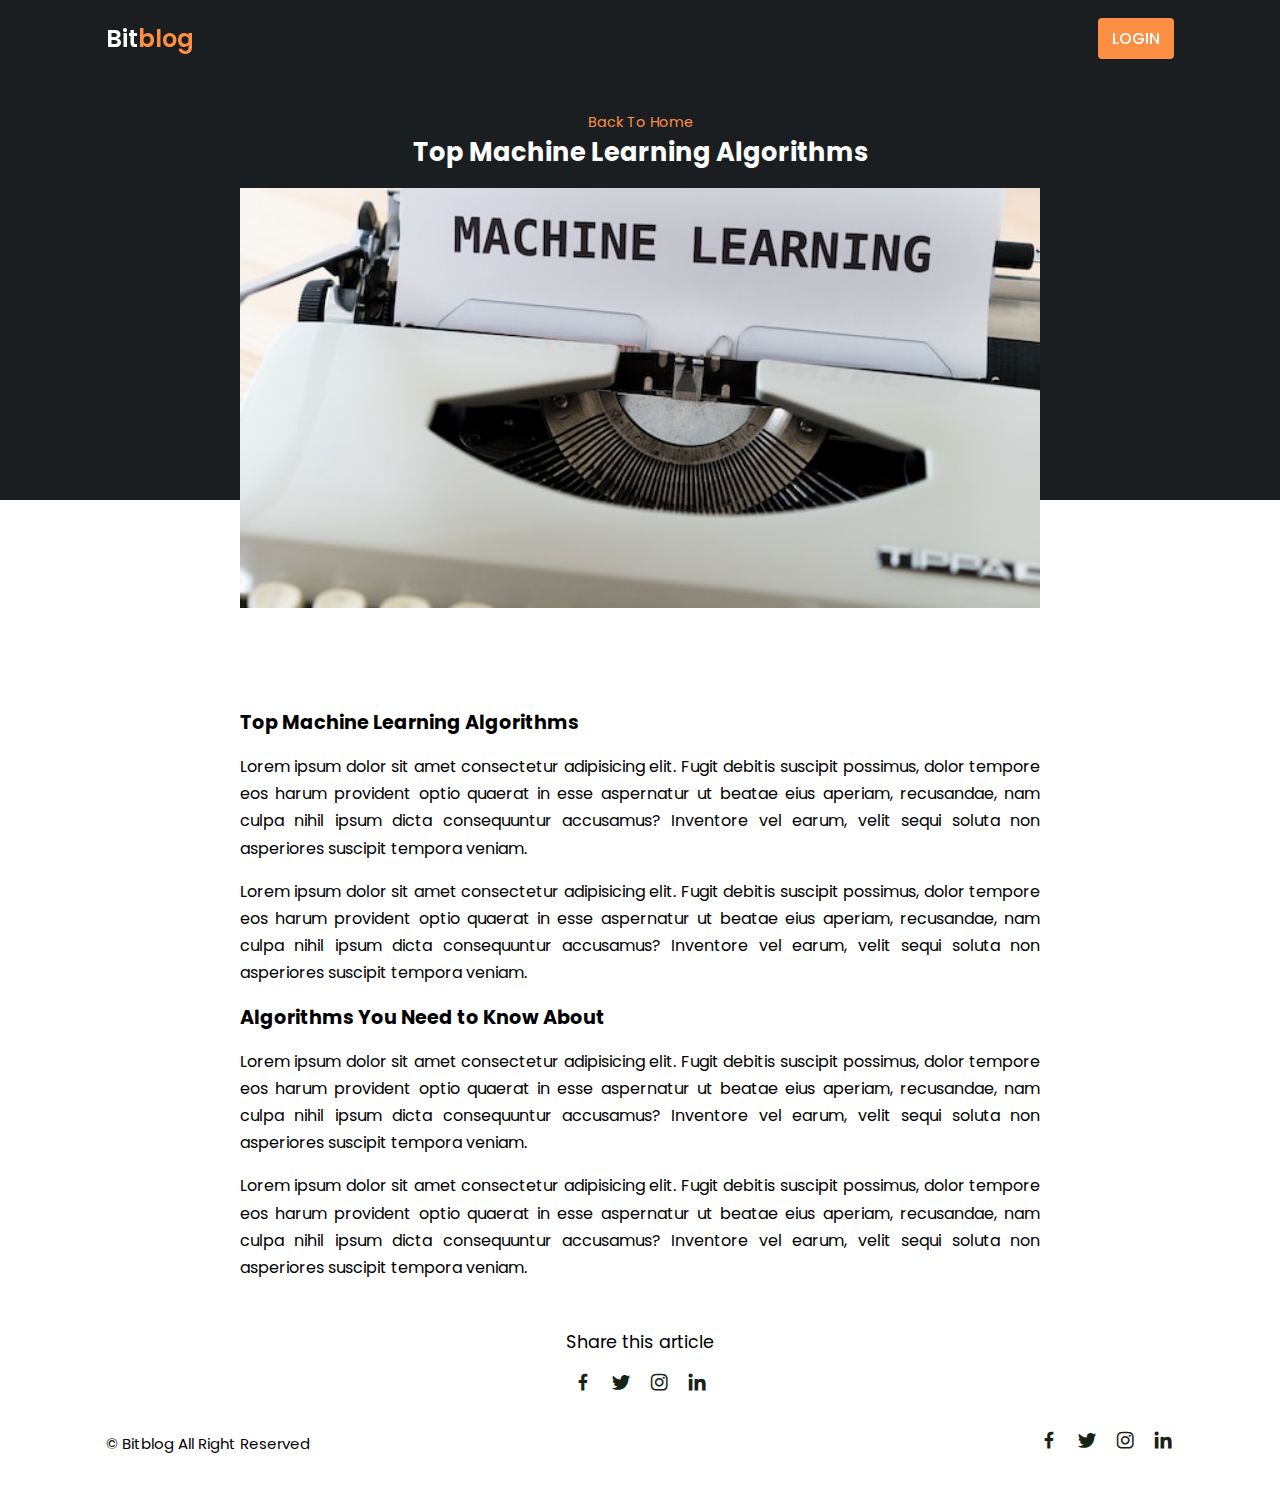
<file: post-page8.html>
<!DOCTYPE html>
<html lang="en">
<head>
    <meta charset="UTF-8">
    <meta http-equiv="X-UA-Compatible" content="IE=edge">
    <meta name="viewport" content="width=device-width, initial-scale=1.0">
    <title>Post Page</title>
    <link rel="stylesheet" href="css/style.css">
    <link href='https://unpkg.com/boxicons@2.1.4/css/boxicons.min.css' rel='stylesheet'>
    

</head>
<body>
    
    <header>
        <div class="nav container">
        <a href="index.html" class="logo">Bit<span>blog</span></a>
        <a href="#" class="login">Login</a>
    </div>
    </header>
    <section class="post-header">
        <div class="header-content post-container">
            <a href="index.html" class="back-home">Back To Home</a>
            <h1 class="header-title">Top Machine Learning Algorithms</h1>
            <img src="img/ml3.jpg" alt="" class="header-img">
        </div>
    </section>
    
    
    <section class="post-content post-container">
        <h2 class="sub-heading">Top Machine Learning Algorithms</h2>
        <p class="post-text">Lorem ipsum dolor sit amet consectetur adipisicing elit. Fugit debitis suscipit possimus, dolor tempore eos harum provident optio quaerat in esse aspernatur ut beatae eius aperiam, recusandae, nam culpa nihil ipsum dicta consequuntur accusamus? Inventore vel earum, velit sequi soluta non asperiores suscipit tempora veniam.</p>
        <p class="post-text">Lorem ipsum dolor sit amet consectetur adipisicing elit. Fugit debitis suscipit possimus, dolor tempore eos harum provident optio quaerat in esse aspernatur ut beatae eius aperiam, recusandae, nam culpa nihil ipsum dicta consequuntur accusamus? Inventore vel earum, velit sequi soluta non asperiores suscipit tempora veniam.</p>
        <h2 class="sub-heading">Algorithms You Need to Know About</h2>
        <p class="post-text">Lorem ipsum dolor sit amet consectetur adipisicing elit. Fugit debitis suscipit possimus, dolor tempore eos harum provident optio quaerat in esse aspernatur ut beatae eius aperiam, recusandae, nam culpa nihil ipsum dicta consequuntur accusamus? Inventore vel earum, velit sequi soluta non asperiores suscipit tempora veniam.</p>
        <p class="post-text">Lorem ipsum dolor sit amet consectetur adipisicing elit. Fugit debitis suscipit possimus, dolor tempore eos harum provident optio quaerat in esse aspernatur ut beatae eius aperiam, recusandae, nam culpa nihil ipsum dicta consequuntur accusamus? Inventore vel earum, velit sequi soluta non asperiores suscipit tempora veniam.</p>
    </section>

    <div class="share post-container">
        <span class="share-title">Share this article</span>
        <div class="social">
            <a href="#"><i class="bx bxl-facebook"></i></a>
            <a href="#"><i class="bx bxl-twitter"></i></a>
            <a href="#"><i class="bx bxl-instagram"></i></a>
            <a href="#"><i class="bx bxl-linkedin"></i></a>
            
        </div>
    </div>


    <div class="footer container">
        <p>&#169; Bitblog All Right Reserved</p>
        <div class="social">
            <a href="#"><i class="bx bxl-facebook"></i></a>
            <a href="#"><i class="bx bxl-twitter"></i></a>
            <a href="#"><i class="bx bxl-instagram"></i></a>
            <a href="#"><i class="bx bxl-linkedin"></i></a>
            
        </div>
    </div>









    <script src="https://code.jquery.com/jquery-3.6.4.js" integrity="sha256-a9jBBRygX1Bh5lt8GZjXDzyOB+bWve9EiO7tROUtj/E=" crossorigin="anonymous"></script>

<script src="js/main.js"></script>
</body>
</html>
</file>
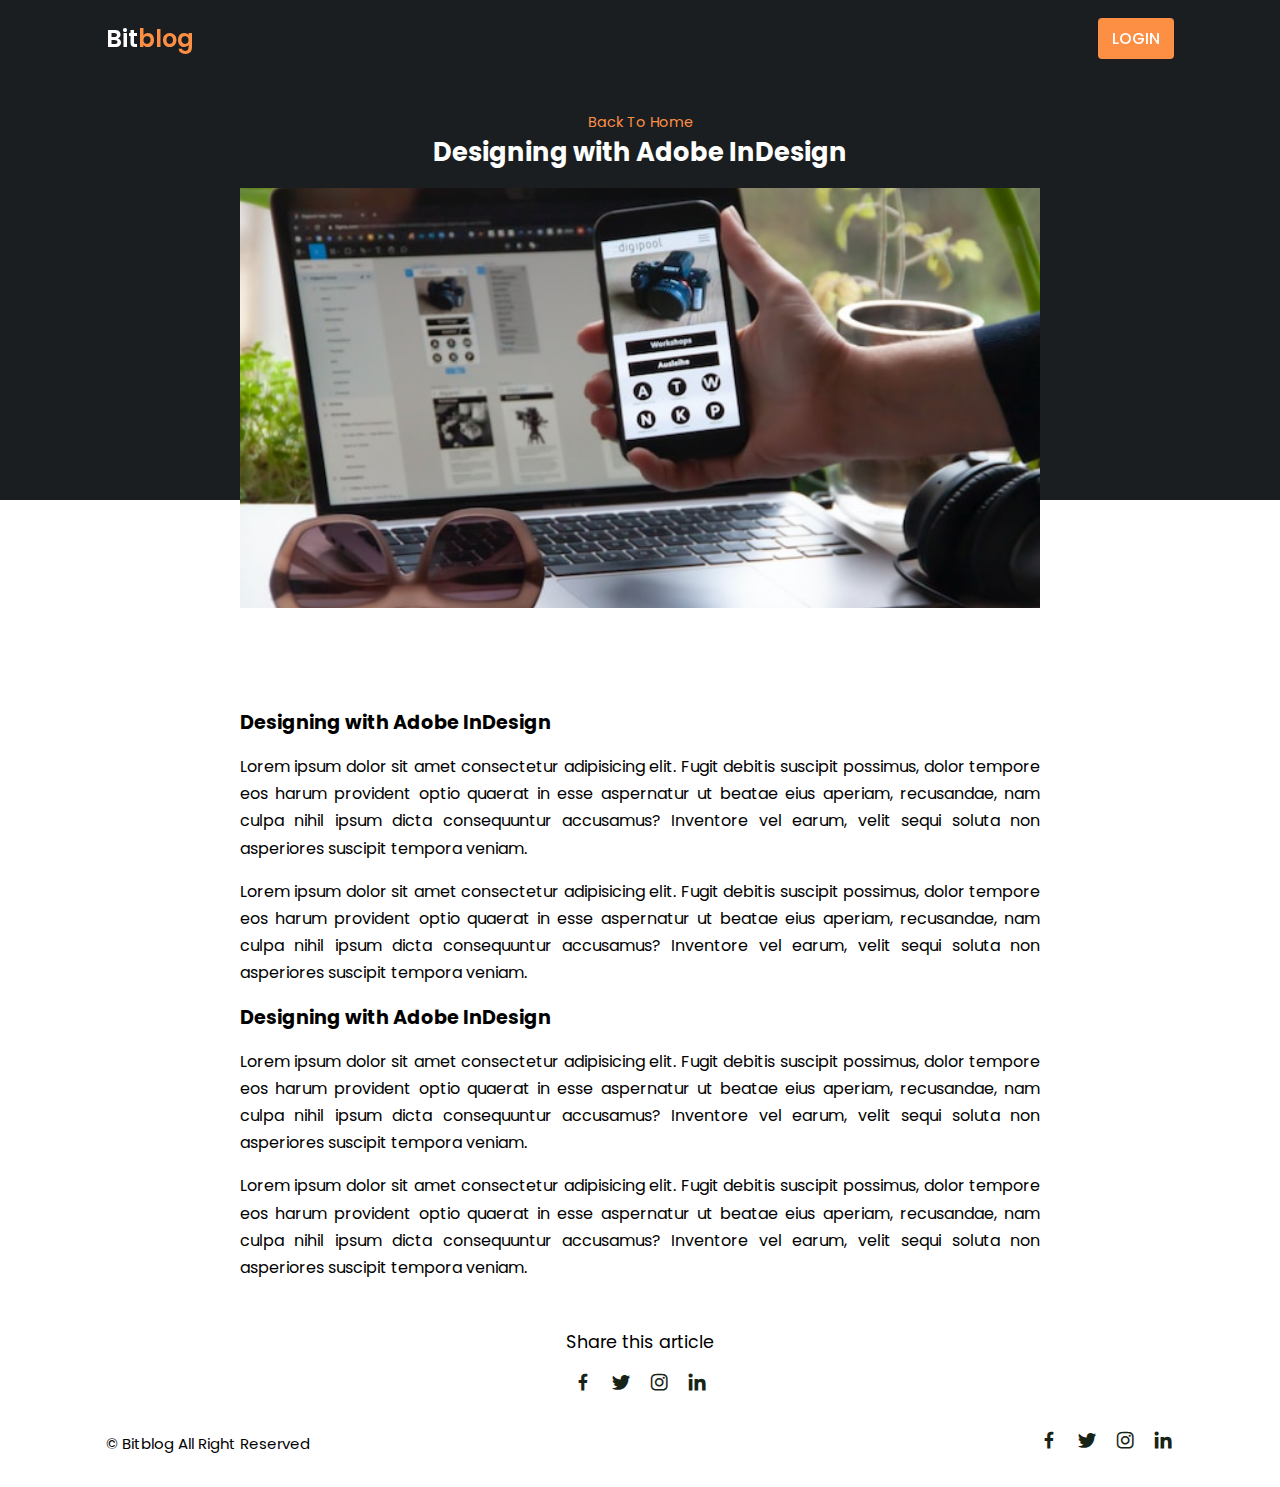
<file: post-page9.html>
<!DOCTYPE html>
<html lang="en">
<head>
    <meta charset="UTF-8">
    <meta http-equiv="X-UA-Compatible" content="IE=edge">
    <meta name="viewport" content="width=device-width, initial-scale=1.0">
    <title>Post Page</title>
    <link rel="stylesheet" href="css/style.css">
    <link href='https://unpkg.com/boxicons@2.1.4/css/boxicons.min.css' rel='stylesheet'>
    

</head>
<body>
    
    <header>
        <div class="nav container">
        <a href="index.html" class="logo">Bit<span>blog</span></a>
        <a href="#" class="login">Login</a>
    </div>
    </header>
    <section class="post-header">
        <div class="header-content post-container">
            <a href="index.html" class="back-home">Back To Home</a>
            <h1 class="header-title">Designing with Adobe InDesign</h1>
            <img src="img/ui3.jpg" alt="" class="header-img">
        </div>
    </section>
    
    
    <section class="post-content post-container">
        <h2 class="sub-heading">Designing with Adobe InDesign</h2>
        <p class="post-text">Lorem ipsum dolor sit amet consectetur adipisicing elit. Fugit debitis suscipit possimus, dolor tempore eos harum provident optio quaerat in esse aspernatur ut beatae eius aperiam, recusandae, nam culpa nihil ipsum dicta consequuntur accusamus? Inventore vel earum, velit sequi soluta non asperiores suscipit tempora veniam.</p>
        <p class="post-text">Lorem ipsum dolor sit amet consectetur adipisicing elit. Fugit debitis suscipit possimus, dolor tempore eos harum provident optio quaerat in esse aspernatur ut beatae eius aperiam, recusandae, nam culpa nihil ipsum dicta consequuntur accusamus? Inventore vel earum, velit sequi soluta non asperiores suscipit tempora veniam.</p>
        <h2 class="sub-heading">Designing with Adobe InDesign</h2>
        <p class="post-text">Lorem ipsum dolor sit amet consectetur adipisicing elit. Fugit debitis suscipit possimus, dolor tempore eos harum provident optio quaerat in esse aspernatur ut beatae eius aperiam, recusandae, nam culpa nihil ipsum dicta consequuntur accusamus? Inventore vel earum, velit sequi soluta non asperiores suscipit tempora veniam.</p>
        <p class="post-text">Lorem ipsum dolor sit amet consectetur adipisicing elit. Fugit debitis suscipit possimus, dolor tempore eos harum provident optio quaerat in esse aspernatur ut beatae eius aperiam, recusandae, nam culpa nihil ipsum dicta consequuntur accusamus? Inventore vel earum, velit sequi soluta non asperiores suscipit tempora veniam.</p>
    </section>

    <div class="share post-container">
        <span class="share-title">Share this article</span>
        <div class="social">
            <a href="#"><i class="bx bxl-facebook"></i></a>
            <a href="#"><i class="bx bxl-twitter"></i></a>
            <a href="#"><i class="bx bxl-instagram"></i></a>
            <a href="#"><i class="bx bxl-linkedin"></i></a>
            
        </div>
    </div>


    <div class="footer container">
        <p>&#169; Bitblog All Right Reserved</p>
        <div class="social">
            <a href="#"><i class="bx bxl-facebook"></i></a>
            <a href="#"><i class="bx bxl-twitter"></i></a>
            <a href="#"><i class="bx bxl-instagram"></i></a>
            <a href="#"><i class="bx bxl-linkedin"></i></a>
            
        </div>
    </div>









    <script src="https://code.jquery.com/jquery-3.6.4.js" integrity="sha256-a9jBBRygX1Bh5lt8GZjXDzyOB+bWve9EiO7tROUtj/E=" crossorigin="anonymous"></script>

<script src="js/main.js"></script>
</body>
</html>
</file>
<file: css/style.css>
@import url('https://fonts.googleapis.com/css2?family=Poppins:wght@400;500;600;700&display=swap');
*{
    font-family: 'Poppins', sans-serif;
    margin: 0;
    padding: 0;
    scroll-behavior: smooth;
    scroll-padding-top: 2rem;
    box-sizing: border-box;

}

:root{
    --container-color: #1a1e21;
    --second-color: #fd8f44;
    --text-color: #172317;
    --bg-color:#fff;
    
}
::selection{
    color:var(--bg-color);
    background: var(--second-color);
}
a{
    text-decoration: none;
}
li{
    list-style: none;
}

img{
    width: 100%;
}
section{
    padding: 3rem 0 2rem;
}
.container {
    max-width: 1068px;
    margin: auto;
    width: 100%;
}
header{
    position: fixed;
    top:0;
    left: 0;
    width: 100%;
    z-index: 200;
}
header.shadow{
    background: var(--bg-color);
    box-shadow: 0 1px 4px hsl(0 4% 14% / 10%);
    transition: 0.4s;
}
header.shadow .logo{
    color: var(--text-color);
}
.nav{
    display: flex;
    align-items: center;
    justify-content: space-between;
    padding: 18px 0;
}
.logo{
    font-size: 1.5rem;
    font-weight: 600;
    color:var(--bg-color);
}
.logo span{
    color: var(--second-color);
}
.login{
    padding: 8px 14px;
    text-transform: uppercase;
    font-weight: 500;
    border-radius: 4px;
    background: var(--second-color);
    color: var(--bg-color);
}
.login:hover{
    background: hsl(24,98%,58%);
    transition: 0.3s;
}
.home{
    width: 100%;
    min-height: 440px;
    background: var(--container-color);
    display: grid;
    justify-content: center;
    align-items: center;
}
.home-text{
    color: var(--bg-color);
    text-align: center;
}
.home-title{
    font-size: 3.5rem;
}
.home-subtitle{
    font-size: 1rem;
    font-weight: 400;
}
.post-filter{
    display: flex;
    justify-content: center;
    align-items: center;
    column-gap: 1.5rem;
    margin-top: 2rem;
}
.filter-item{
    font-size: large0.9rem;
    font-weight: 500;
    cursor: pointer;
}
.active-filter{
    background: var(--second-color);
    color: var(--bg-color);
    padding: 4px 10px;
    border-radius: 4px;
}
.post{
    display: grid;
    grid-template-columns: repeat(auto-fit,minmax(280px,auto));
    justify-content: center;
    gap: 1.5rem;
}
.post-box{
    background: var(--bg-color);
    box-shadow: 0 4px 14px hsl(355deg,25% 15% / 10%);
    padding: 15px;
    border-radius: 0.5rem;
}
.post-img{
    width: 100%;
    height: 200px;
    object-fit: cover;
    object-position: center;
    border-radius: 0.5rem;
}
.category{
    font-size: 0.9rem;
    font-weight: 500;
    text-transform: uppercase;
    color: var(--second-color);
}
.post-title{
    font-size: 1.3rem;
    font-weight: 600;
    color: var(--text-color);
    display: -webkit-box;
    -webkit-line-clamp: 1;
    -webkit-box-orient: vertical;
    overflow: hidden;
}
.post-date{
    display: flex;
    font-size: 0.075;
    text-transform: uppercase;
    font-weight: 400;
    margin-top: 4px;
}
.post-description{
    font-size: 0.9rem;
    line-height: 1.5rem;
    margin: 5px 0 10px;
    display: -webkit-box;
    -webkit-line-clamp: 3;
    -webkit-box-orient: vertical;
    overflow: hidden;
}
.profile{
    display: flex;
    align-items: center;
    gap: 10px;
}
.profile-img{
    width: 35px;
    height: 35px;
    border-radius: 50%;
    object-fit: cover;
    object-position: center;
    border: 2px solid var(--second-color);
}
.profile-name{
    font-size: 0.82rem;
    font-weight: 500;
}
.footer{
    display: flex;
    justify-content: space-between;
    align-items: center;
    padding: 30px 0;
}
.footer p{
    font-size: 0.938rem;
}
.social{
    display: flex;
    align-items: center;
    column-gap: 1rem;
}
.social .bx{
    font-size: 1.4rem;
    color: var(--text-color);
}
.social .bx:hover{
    color: var(--second-color);
    transition: 0.3s all linear;
}
.post-header{
    width: 100%;
    height: 500px;
    background: var(--container-color);
}
.post-container{
    max-width: 800px;
    margin: auto;
    width: 100%;
}
.header-content{
    display: flex;
    flex-direction: column;
    align-items: center;
    margin-top: 4rem !important;
}
.back-home{
    color: var(--second-color);
    font-size: 0.9rem;
}
.header-title{
    width: 90%;
    font-size: 1.6rem;
    color: var(--bg-color);
    text-align: center;
    margin-bottom: 1rem;
    
}
.header-img{
    width: 100%;
    height: 420px;
    object-fit: cover;
    object-position: center;
}
.post-content{
    margin-top: 10rem !important;
}
.sub-heading{
    font-size: 1.2rem;
}
.post-text{
    font-size: 1rem;
    line-height: 1.7rem;
    margin: 1rem 0;
    text-align: justify;
}
.share{
    display: flex;
    flex-direction: column;
    align-items: center;
    row-gap: 1rem;
}
.share-title{
    font-size: 1.1rem;
}

@media (max-width:1060px){
    .container{
        margin: 0 auto;
        width: 95%;
    }
    .home-text{
        width: 100%;
    }
}
@media (max-width:800px){
    .nav{
        padding: 14px 0;
    }
    .post-container{
        margin: 0 auto;
        width: 95%;
    }
}
@media (max-width:800px){
    .nav{
        padding: 14px 0;
    }
    .post-container{
        margin: 0 auto;
        width: 95%;
    }
}
@media (max-width:768px){
    .nav{
        padding: 10px 0;
    }
    section{
        padding: 2rem 0;
    }
    .header-content{
        margin-top: 3rem !important;
    }
    .home{
        min-height: 380px;
    }
    .home-title{
        font-size: 3rem;
    }
    .header-title{
        font-size: 2rem;
    }
    .header-img{
        height: 370px;
    }
    .post-header{
        height: 435px;
    }
    .post-content{
        margin-top: 9rem !important;
    }
}
@media (max-width:570px){
    .post-header{
        height: 390px;
    }
    .header-title{
        width: 100%;
    }
    .header-img{
        height: 340px;
    }
    .footer{
        flex-direction: column;
        row-gap: 1rem;
        padding: 20px 0;
        text-align: center;
    }
}

@media (max-width:390px){
    .home-title{
        font-size: 2rem;
    }
    .home-subtitle{
        font-size: 0.9rem;
    }
    .home{
        min-height: 300px;
    }
    .post-box{
        padding: 10px;
    }
    .header-title{
        font-size: 1.4rem;
    }
    .header-img{
        height: 240px;
    }
    .post-header{
        height: 335px;
    }
    .post-content{
        margin-top: 5rem !important;
    }
    .post-text{
        font-size: 0.875rem;
        line-height: 1.5rem;
        margin: 10px 0;
    }
}
</file>
